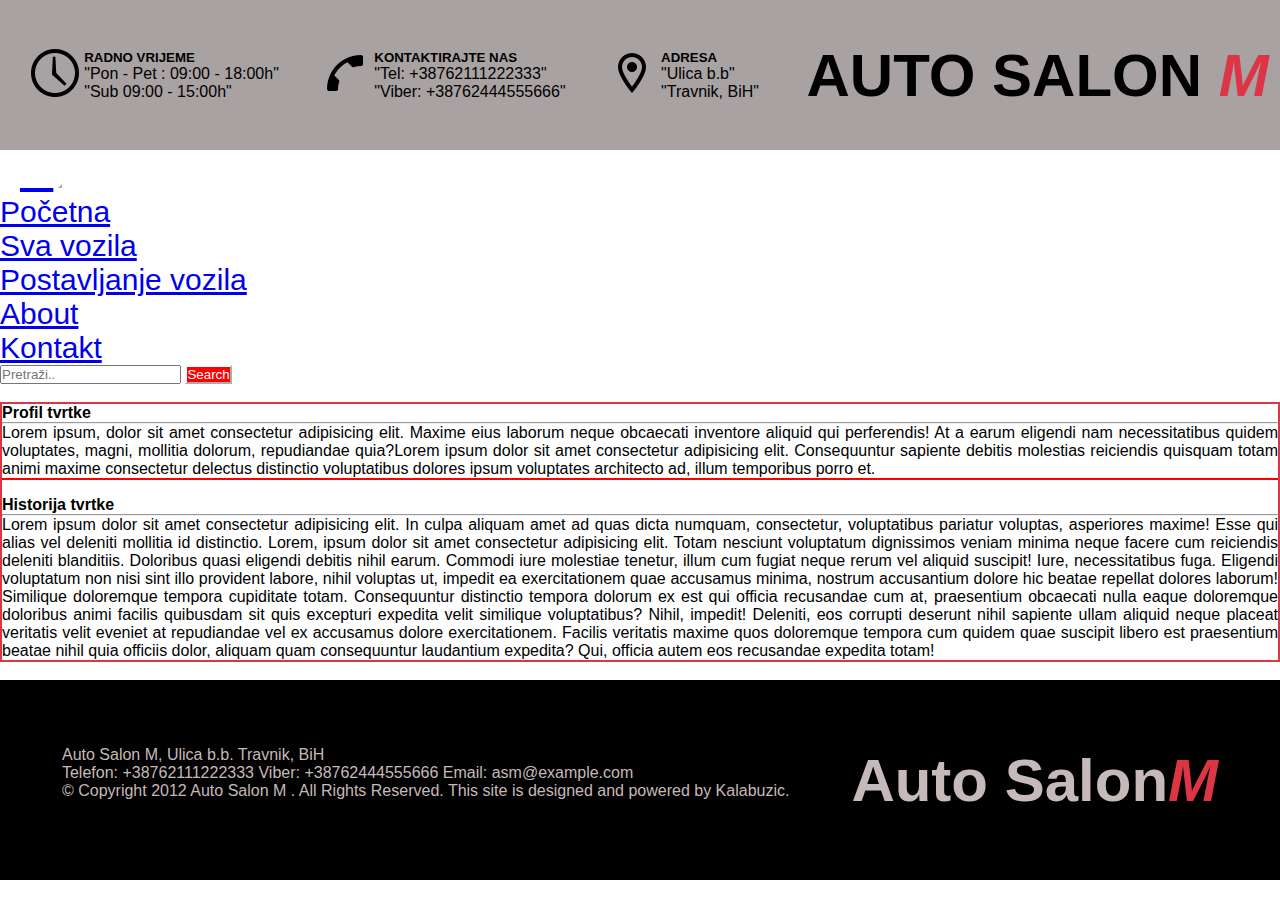
<file: about.html>
<!DOCTYPE html>
<html lang="en">
<head>
    <meta charset="UTF-8">
    <meta http-equiv="X-UA-Compatible" content="IE=edge">
    <meta name="viewport" content="width=device-width, initial-scale=1.0">
    <title>Auto salon M</title>
    <link href="https://cdn.jsdelivr.net/npm/bootstrap@5.0.2/dist/css/bootstrap.min.css" rel="stylesheet" integrity="sha384-EVSTQN3/azprG1Anm3QDgpJLIm9Nao0Yz1ztcQTwFspd3yD65VohhpuuCOmLASjC" crossorigin="anonymous">
    <link rel="stylesheet" href="./css/mainpagestyle.css">
</head>
<body>
    <div class="head">
      <div class="news">
        <div class="img1" style="margin-right: 5px;" >
          <img src="./img/icons8-clock-48.png" alt="time">
        </div>
        <div class="text">
          <h5>RADNO VRIJEME</h5>
          "Pon - Pet : 09:00 - 18:00h" <br>
          "Sub 09:00 - 15:00h"
        </div>
      </div>
      <div class="news">
        <div class="img1" style="margin-right: 5px;" >
          <img src="./img/icons8-call-48.png" alt="time">
        </div>
        <div class="text">
          <h5>KONTAKTIRAJTE NAS</h5>
          "Tel: +38762111222333" <br>
          "Viber: +38762444555666"
        </div>
      </div>
      <div class="news">
        <div class="img2" style="margin-right: 5px;" >
          <img src="./img/icons8-location-48.png" alt="time">
        </div>
        <div class="text">
          <h5>ADRESA</h5>
          "Ulica b.b" <br>
          "Travnik, BiH"
        </div>
      </div>
      <div class="news2">
        <h3>AUTO SALON <i>M</i></h3>
      </div>
    </div>
    <div class="header">
      <nav class="navbar navbar-expand-lg header-nav navbar-light bg-danger">
        <div class="container-fluid">
          <a class="navbar-brand" href="#"><i id="i">M</i></a>
          <button class="navbar-toggler" type="button" data-bs-toggle="collapse" data-bs-target="#navbarupportedContent" aria-controls="navbarScroll" aria-expanded="false" aria-label="Toggle navigation"></button>
          <div class="collapse navbar-collapse justify-content-between" id="navbarupportedContent">
            <ul class="navbar-nav ml-auto mb-2 mb-lg-0">
              <li class="nav-item">
                <a class="nav-link" aria-current="page" href='mainpage.html'>Početna</a>
              </li>
              <li class="nav-item">
                <a class="nav-link" href="allcars.html">Sva vozila</a>
              </li>
              <li class="nav-item">
                <a class="nav-link" href="addingcars.html">Postavljanje vozila</a>
              </li>
              <li class="nav-item">
                <a class="nav-link" href="#">About</a>
              </li>
              <li class="nav-item me-5">
                <a class="nav-link" href="contacts.html">Kontakt</a>
              </li>
            </ul>
            <form class="d-flex">
              <input class="form-control me-2 " type="search" placeholder="Pretraži.." aria-label="Search">
              <input class="btn btn-outline-success" type="submit" disabled="true" value="Search" onclick="showCars()">
            </form>
          </div>
        </div>
      </nav> <br>
    </div>
    <div class="pharagraphs">
      <div class="Profil">
        <h4><b>Profil tvrtke</b><hr></h4>
        <p>Lorem ipsum, dolor sit amet consectetur adipisicing elit. Maxime eius laborum neque obcaecati inventore aliquid qui perferendis! At a earum eligendi nam necessitatibus quidem voluptates, magni, mollitia dolorum, repudiandae quia?Lorem ipsum dolor sit amet consectetur adipisicing elit. Consequuntur sapiente debitis molestias reiciendis quisquam totam animi maxime consectetur delectus distinctio voluptatibus dolores ipsum voluptates architecto ad, illum temporibus porro et.</p>
      </div>
      <div id="lines" style="height: 2px; width: 100%; background-color:red;"></div>
      <br>
      <div class="History">
        <h4><b>Historija tvrtke</b><hr></h4>
        <p>Lorem ipsum dolor sit amet consectetur adipisicing elit. In culpa aliquam amet ad quas dicta numquam, consectetur, voluptatibus pariatur voluptas, asperiores maxime! Esse qui alias vel deleniti mollitia id distinctio. Lorem, ipsum dolor sit amet consectetur adipisicing elit. Totam nesciunt voluptatum dignissimos veniam minima neque facere cum reiciendis deleniti blanditiis. Doloribus quasi eligendi debitis nihil earum. Commodi iure molestiae tenetur, illum cum fugiat neque rerum vel aliquid suscipit! Iure, necessitatibus fuga. Eligendi voluptatum non nisi sint illo provident labore, nihil voluptas ut, impedit ea exercitationem quae accusamus minima, nostrum accusantium dolore hic beatae repellat dolores laborum! Similique doloremque tempora cupiditate totam. Consequuntur distinctio tempora dolorum ex est qui officia recusandae cum at, praesentium obcaecati nulla eaque doloremque doloribus animi facilis quibusdam sit quis excepturi expedita velit similique voluptatibus? Nihil, impedit! Deleniti, eos corrupti deserunt nihil sapiente ullam aliquid neque placeat veritatis velit eveniet at repudiandae vel ex accusamus dolore exercitationem. Facilis veritatis maxime quos doloremque tempora cum quidem quae suscipit libero est praesentium beatae nihil quia officiis dolor, aliquam quam consequuntur laudantium expedita? Qui, officia autem eos recusandae expedita totam!</p>
      </div>
    </div>
    <br>
    <div class="foter">
      <div id="pharagraph">
        <p>Auto Salon M, Ulica b.b. Travnik, BiH <br>
          Telefon: +38762111222333
          Viber: +38762444555666 
          Email: asm@example.com <br>
          © Copyright 2012 Auto Salon M . All Rights Reserved. This site is designed and powered by Kalabuzic.
        </p>
      </div>
      <div id="logo">
        <h3>Auto Salon<i>M</i></h3>
      </div>
    </div>
    <script src="./js/main.js"></script>
    <script src="https://cdn.jsdelivr.net/npm/@popperjs/core@2.9.2/dist/umd/popper.min.js" integrity="sha384-IQsoLXl5PILFhosVNubq5LC7Qb9DXgDA9i+tQ8Zj3iwWAwPtgFTxbJ8NT4GN1R8p" crossorigin="anonymous"></script>
    <script src="https://cdn.jsdelivr.net/npm/bootstrap@5.0.2/dist/js/bootstrap.min.js" integrity="sha384-cVKIPhGWiC2Al4u+LWgxfKTRIcfu0JTxR+EQDz/bgldoEyl4H0zUF0QKbrJ0EcQF" crossorigin="anonymous"></script>  
</body>
</html>
</file>
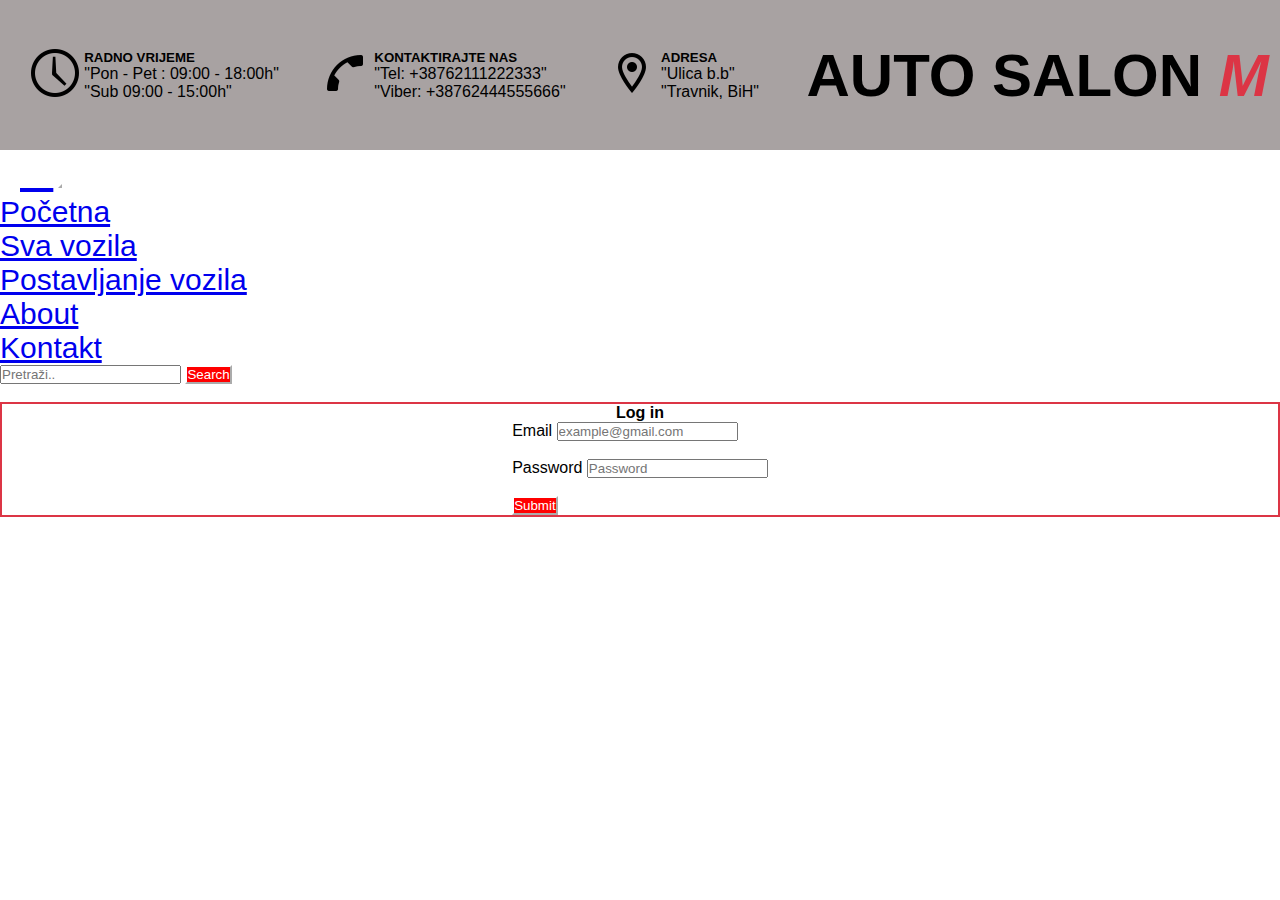
<file: addingcars.html>
<!DOCTYPE html>
<html lang="en">
<head>
    <meta charset="UTF-8">
    <meta http-equiv="X-UA-Compatible" content="IE=edge">
    <meta name="viewport" content="width=device-width, initial-scale=1.0">
    <title>Auto salon M</title>
    <link href="https://cdn.jsdelivr.net/npm/bootstrap@5.0.2/dist/css/bootstrap.min.css" rel="stylesheet" integrity="sha384-EVSTQN3/azprG1Anm3QDgpJLIm9Nao0Yz1ztcQTwFspd3yD65VohhpuuCOmLASjC" crossorigin="anonymous">
    <link rel="stylesheet" href="./css/mainpagestyle.css">
</head>
<body>
    <div class="head">
      <div class="news">
        <div class="img1" style="margin-right: 5px;" >
          <img src="./img/icons8-clock-48.png" alt="time">
        </div>
        <div class="text">
          <h5>RADNO VRIJEME</h5>
              "Pon - Pet : 09:00 - 18:00h" <br>
              "Sub 09:00 - 15:00h"
        </div>
      </div>
      <div class="news">
        <div class="img1" style="margin-right: 5px;">
            <img src="./img/icons8-call-48.png" alt="time">
        </div>
        <div class="text">
          <h5>KONTAKTIRAJTE NAS</h5>
          "Tel: +38762111222333" <br>
          "Viber: +38762444555666"
        </div>
      </div>
      <div class="news">
        <div class="img2" style="margin-right: 5px;">
          <img src="./img/icons8-location-48.png" alt="time">
        </div>
        <div class="text">
          <h5>ADRESA</h5>
          "Ulica b.b" <br>
          "Travnik, BiH"
        </div>
      </div>
      <div class="news2">
        <h3>AUTO SALON <i>M</i></h3>     
      </div>
    </div>
    <div class="header">
      <nav class="navbar navbar-expand-lg header-nav navbar-light bg-danger">
        <div class="container-fluid">
          <a class="navbar-brand" href="#"><i id="i">M</i></a>
          <button class="navbar-toggler" type="button" data-bs-toggle="collapse" data-bs-target="#navbarupportedContent" aria-controls="navbarScroll" aria-expanded="false" aria-label="Toggle navigation"></button>
            <div class="collapse navbar-collapse justify-content-between" id="navbarupportedContent">
              <ul class="navbar-nav ml-auto mb-2 mb-lg-0">
                <li class="nav-item">
                  <a class="nav-link" aria-current="page" href="mainpage.html">Početna</a>
                </li>
                <li class="nav-item">
                  <a class="nav-link" href="allcars.html">Sva vozila</a>
                </li>
                <li class="nav-item">
                  <a class="nav-link" href="#">Postavljanje vozila</a>
                </li>
                <li class="nav-item">
                  <a class="nav-link" href="about.html" >About</a>
                </li>
                <li class="nav-item me-5">
                  <a class="nav-link" href="contacts.html">Kontakt</a>
                </li>
              </ul>
              <form class="d-flex">
                  <input class="form-control me-2 " type="search" placeholder="Pretraži.." aria-label="Search">
                  <input class="btn btn-outline-success" type="button" onclick="showCars()" value="Search" disabled="true">
              </form>
            </div>
        </div>
      </nav> <br>
    </div>
    <div class="form_validation">
      <h4>Log in</h4>
      <form class="col g-3">
        <div class="col-auto">
          <label for="inputEmail" class="visually-hidden">Email</label>
          <input type="email" class="form-control1" id="inputEmail" placeholder="example@gmail.com">
        </div> <br>
        <div class="col-auto">
          <label for="inputPassword" class="visually-hidden">Password</label>
          <input type="password" class="form-control2" id="inputPassword" placeholder="Password">
        </div> <br>
        <div class="col-auto">
          <input type="button" class="btn" id="buton" value="Submit" onclick="validation()"></button>
        </div>
      </form>
    </div>
    <div class="post-put">
      <input type="button" class="btn btn-primary" id="buton2" value="Postaviti auto" onclick="post()"></button>
      <input type="button" class="btn btn-primary" id="buton3" value="Urediti auto" onclick="puts()"></button>
      <input type="button" class="btn btn-primary" id="buton4" value="Log Out" onclick="logOut()"></button>
    </div>
    <div class="post">
      <h4>Unos podataka</h4> <br>
      <form class="row g-3">
        <div class="col-md-6">
          <label for="inputname" class="form-label">Naziv</label>
          <input type="text" class="form-control" id="inputname" required="true">
        </div>
        <div class="col-md-6">
          <label for="inputmanufacturer" class="form-label">Proizvođač</label>
          <input type="text" class="form-control" id="inputmanufacturer" required="true">
        </div>
        <div class="col-12">
          <label for="inputlink" class="form-label">Link slike</label>
          <input type="text" class="form-control" id="inputlink" required="true">
        </div>
        <div class="col-md-2">
          <label for="inputprice" class="form-label">Cijena</label>
          <input type="text" class="form-control" id="inputprice" required="true">
        </div>
        <div class="col-md-2">
          <label for="inputyear" class="form-label">Godište</label>
          <input type="text" class="form-control" id="inputyear" required="true">
        </div>
        <div class="col-12">
          <input type="button" class="btn btn-primary" value="Save" onclick="post2()">
          <input type="button" class="btn btn-primary" value="Go Back" onclick="back()">
        </div>
      </form>
    </div>
    <div id="put"></div> <br>
    <div class="onlyOne"></div> <br>
    <div class="forTipka">
      <input type="button" class="btn btn-primary" id="choose" data-bs-toggle="modal" data-bs-target="#exampleModal" data-bs-whatever="@getbootstrap" value="Odabir"></input>
      <div class="modal fade" id="exampleModal" tabindex="-1" aria-labelledby="exampleModalLabel" aria-hidden="true">
        <div class="modal-dialog">
          <div class="modal-content">
            <div class="modal-header">
              <h5 class="modal-title" id="exampleModalLabel">Unesite broj auta koje želite izmjeniti</h5>
              <button type="button" class="btn-close" data-bs-dismiss="modal" aria-label="Close"></button>
            </div>
            <div class="modal-body">
              <form>
                <div class="mb-3">
                  <label for="message-text" class="col-form-label">Broj</label>
                  <textarea class="form-control" id="message-text" placeholder="Primjer: 1"></textarea>
                </div>
              </form>
            </div>
            <div class="modal-footer">
              <button type="button" class="btn btn-primary" onclick="saveIt()">Save</button>
              <button type="button" class="btn btn-secondary" data-bs-dismiss="modal">Close</button>
            </div>
          </div>
        </div>
      </div>
      <input type="button" class="btn btn-primary" value="Go Back" onclick="back2()">
      <input type="button" id="edits" class="btn btn-primary" value="Edit" onclick="edit()">
    </div> <br>
    <div class="edit">
      <form class="row g-3">
        <div class="col-md-6">
          <label for="inputname2" class="form-label">Naziv</label>
          <input type="text" class="form-control" id="inputname2" required="false">
        </div>
        <div class="col-md-6">
          <label for="inputmanufacturer2" class="form-label">Proizvođač</label>
          <input type="text" class="form-control" id="inputmanufacturer2" required="false">
        </div>
        <div class="col-12">
          <label for="inputlink2" class="form-label">Link slike</label>
          <input type="text" class="form-control" id="inputlink2" required="false">
        </div>
        <div class="col-md-2">
          <label for="inputprice2" class="form-label">Cijena</label>
          <input type="text" class="form-control" id="inputprice2" required="false">
        </div>
        <div class="col-md-2">
            <label for="inputyear2" class="form-label">Godište</label>
            <input type="text" class="form-control" id="inputyear2" required="false">
        </div>
        <div class="col-12">
          <input type="button" class="btn btn-primary" value="Save" onclick="edit2()">
          <input type="button" class="btn btn-primary" value="Cancel" onclick="cancel()">
        </div>
      </form>
    </div> <br>
    <script src="./js/main.js"></script>
    <script src="https://cdn.jsdelivr.net/npm/@popperjs/core@2.9.2/dist/umd/popper.min.js" integrity="sha384-IQsoLXl5PILFhosVNubq5LC7Qb9DXgDA9i+tQ8Zj3iwWAwPtgFTxbJ8NT4GN1R8p" crossorigin="anonymous"></script>
    <script src="https://cdn.jsdelivr.net/npm/bootstrap@5.0.2/dist/js/bootstrap.min.js" integrity="sha384-cVKIPhGWiC2Al4u+LWgxfKTRIcfu0JTxR+EQDz/bgldoEyl4H0zUF0QKbrJ0EcQF" crossorigin="anonymous"></script>
</body>
</html>
</file>
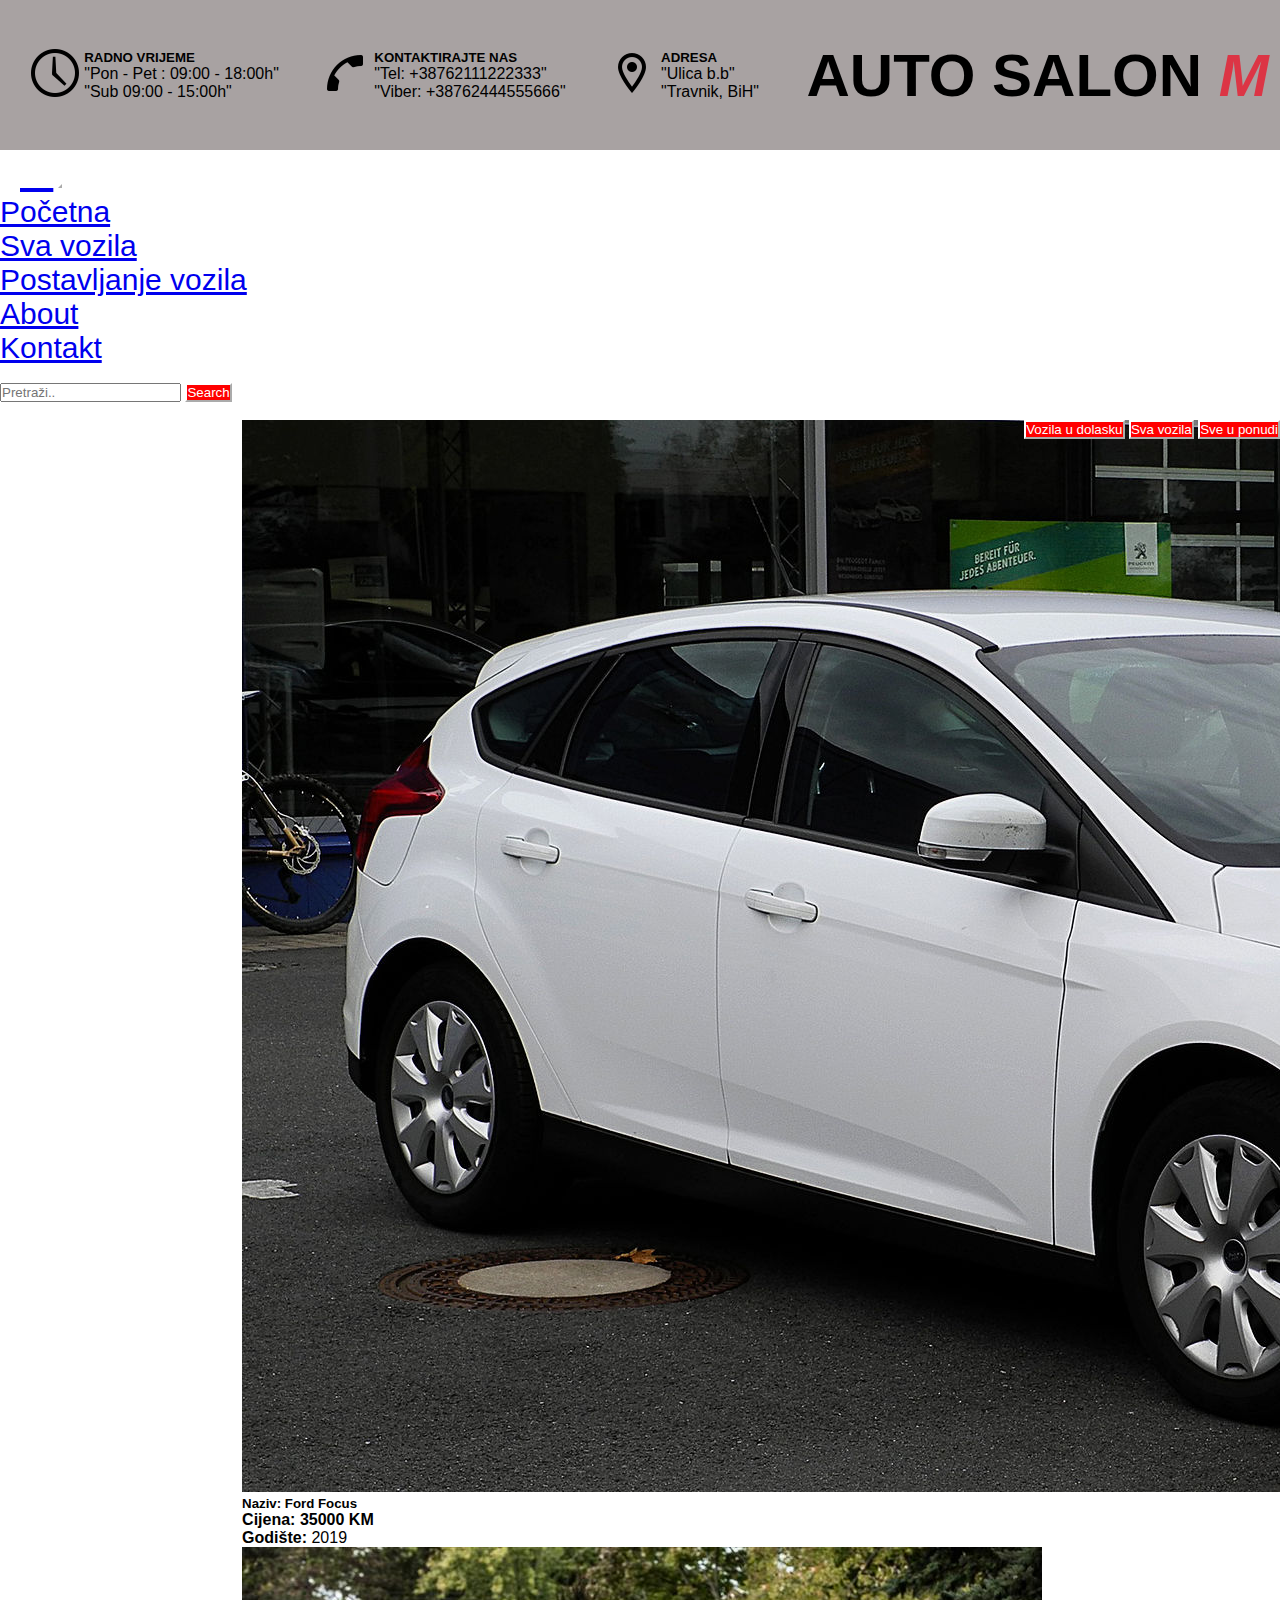
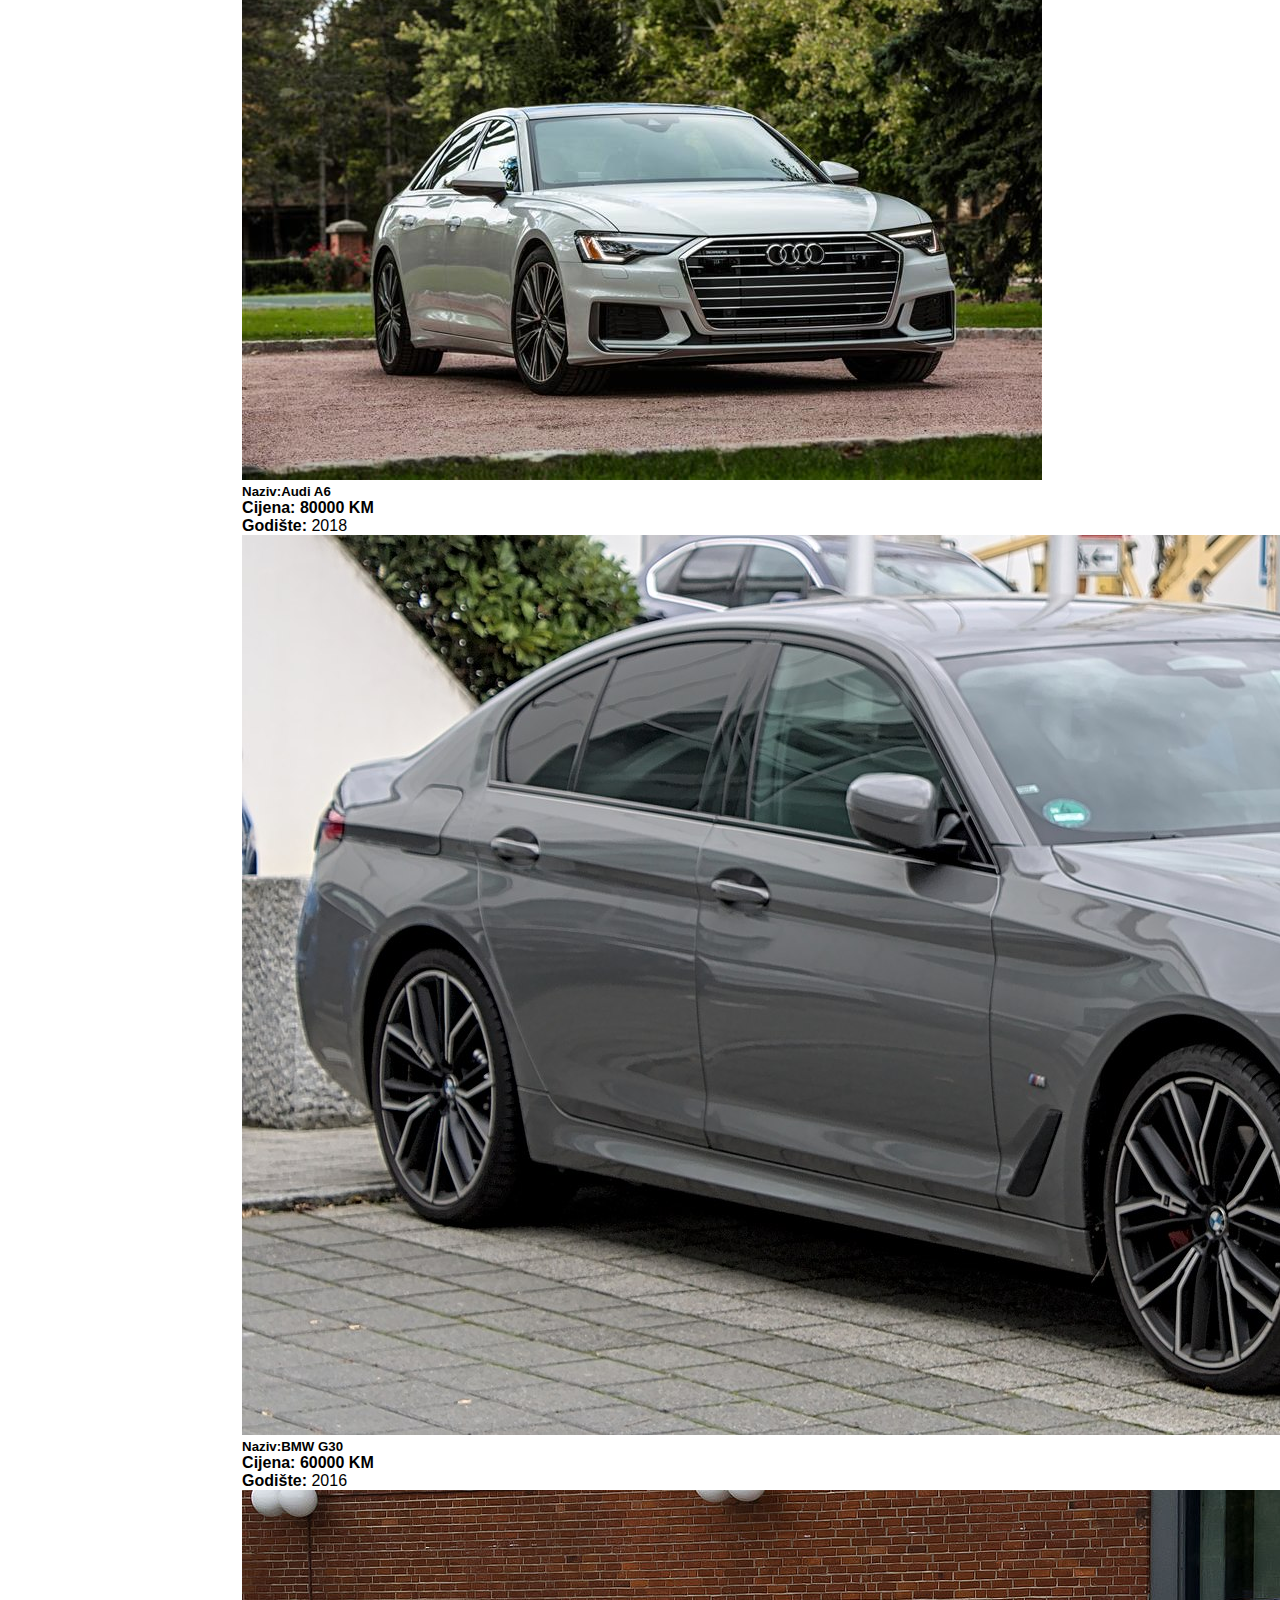
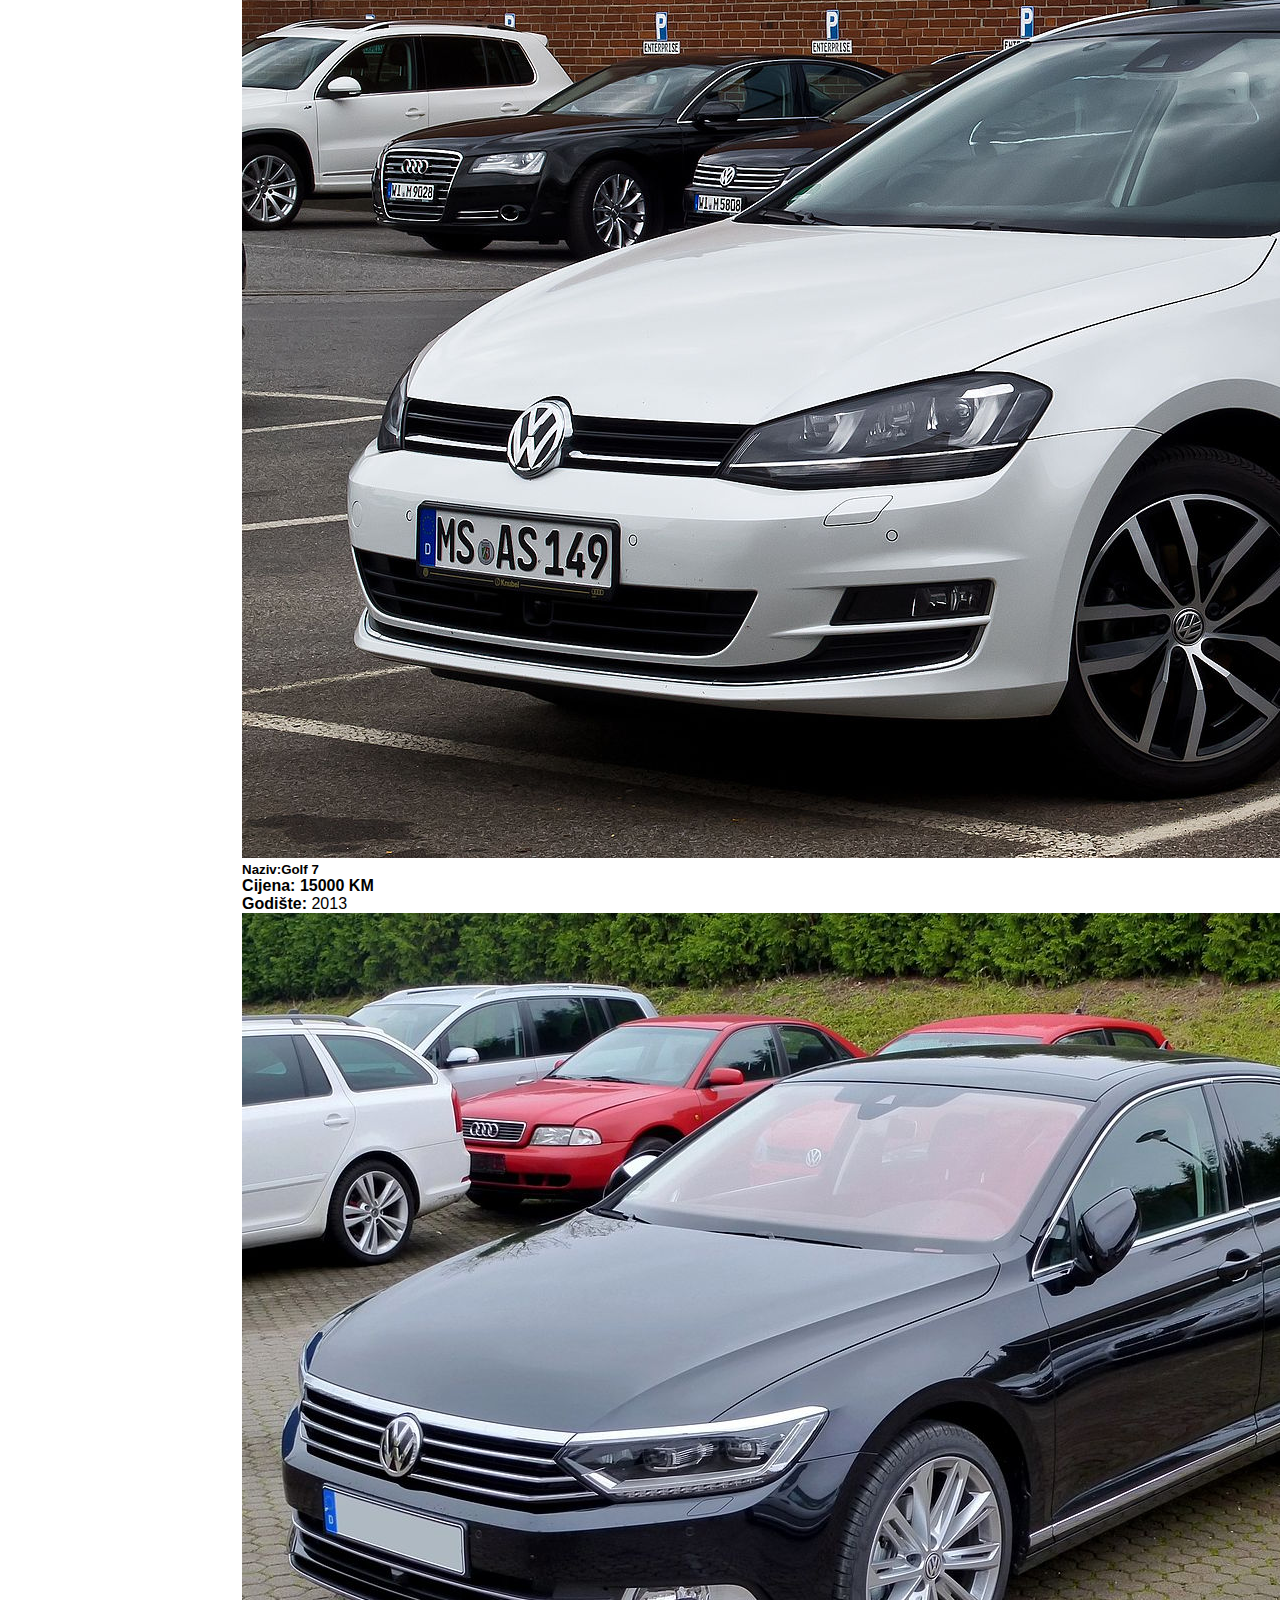
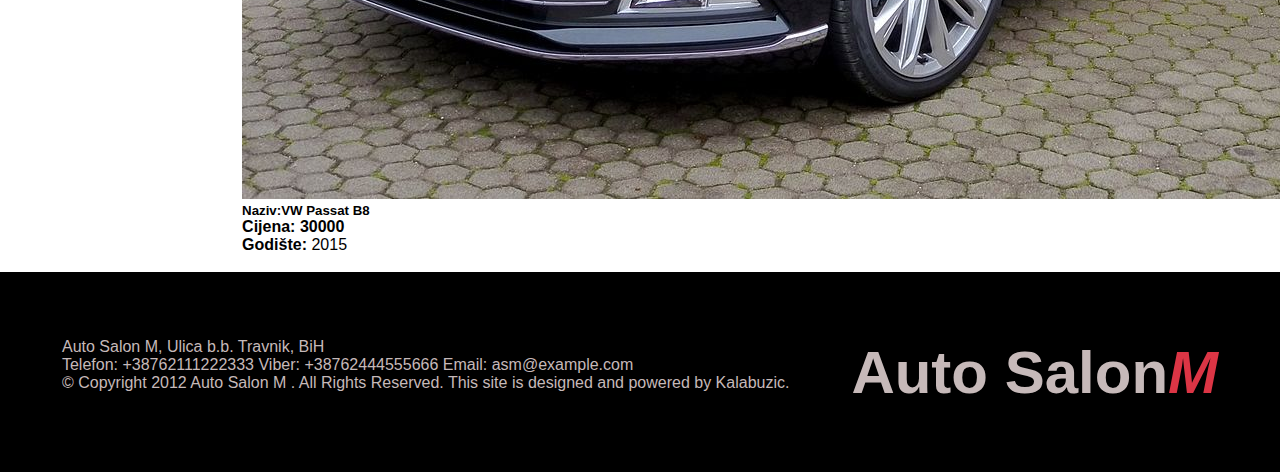
<file: allcars.html>
<!DOCTYPE html>
<html lang="en">
<head>
    <meta charset="UTF-8">
    <meta http-equiv="X-UA-Compatible" content="IE=edge">
    <meta name="viewport" content="width=device-width, initial-scale=1.0">
    <title>Auto Salon M</title>
    <link href="https://cdn.jsdelivr.net/npm/bootstrap@5.0.2/dist/css/bootstrap.min.css" rel="stylesheet" integrity="sha384-EVSTQN3/azprG1Anm3QDgpJLIm9Nao0Yz1ztcQTwFspd3yD65VohhpuuCOmLASjC" crossorigin="anonymous">
    <link rel="stylesheet" href="./css/mainpagestyle.css">
</head>
<body>
    <div class="head">
      <div class="news">
        <div class="img1" style="margin-right: 5px;" >
          <img src="./img/icons8-clock-48.png" alt="time">
        </div>
        <div class="text">
          <h5>RADNO VRIJEME</h5>
              "Pon - Pet : 09:00 - 18:00h" <br>
              "Sub 09:00 - 15:00h"
        </div>
      </div>
      <div class="news">
        <div class="img1" style="margin-right: 5px;" >
          <img src="./img/icons8-call-48.png" alt="time">
        </div>
        <div class="text">
            <h5>KONTAKTIRAJTE NAS</h5>
                "Tel: +38762111222333" <br>
                "Viber: +38762444555666"
        </div>
      </div>
      <div class="news">
        <div class="img2" style="margin-right: 5px;" >
          <img src="./img/icons8-location-48.png" alt="time">
        </div>
        <div class="text">
            <h5>ADRESA</h5>
                "Ulica b.b" <br>
                "Travnik, BiH"
        </div>
      </div>
      <div class="news2">
        <h3>AUTO SALON <i>M</i></h3>       
      </div>
    </div>
    <div class="header">
      <nav class="navbar navbar-expand-lg header-nav navbar-light bg-danger">
        <div class="container-fluid">
          <a class="navbar-brand" href="#"><i id="i">M</i></a>
          <button class="navbar-toggler" type="button" data-bs-toggle="collapse" data-bs-target="#navbarupportedContent" aria-controls="navbarScroll" aria-expanded="false" aria-label="Toggle navigation"></button>
          <div class="collapse navbar-collapse justify-content-between" id="navbarupportedContent">
            <ul class="navbar-nav ml-auto mb-2 mb-lg-0">
              <li class="nav-item">
                <a class="nav-link" aria-current="page" href="mainpage.html">Početna</a>
              </li>
              <li class="nav-item">
                <a class="nav-link" href="#">Sva vozila</a>
              </li>
              <li class="nav-item">
                <a class="nav-link" href="addingcars.html">Postavljanje vozila</a>
              </li>
              <li class="nav-item">
                <a class="nav-link" href="about.html" >About</a>
              </li>
              <li class="nav-item me-5">
                <a class="nav-link" href="contacts.html">Kontakt</a>
              </li>
            </ul>
          </div>
        </div>
      </nav> <br>
      <form class="d-flex">
        <input class="form-control me-2 " type="search" id="unos" placeholder="Pretraži.." aria-label="Search">
        <input class="btn btn-outline-success" type="button" onclick="showCars2()" value="Search">
      </form> <br>
    </div>
    <div class="allc">
      <div class="container2 px-4">
        <div class="row gx-5">
          <div class="col">
            <div class="p-3 border bg-light" id="pretraga2"><h4 style="font-weight:bold;">Rezultati pretrage</h4></div>
          </div>
        </div>
      </div>
      <div class="new_cars2">
        <div class="card mb-3" style="max-width: 540px;">
          <div class="row g-0">
            <div class="col-md-4">
              <img src="./img/Ford_Focus_Trend_(III)_–_Frontansicht,_17._September_2011,_Ratingen.jpg" class="img-fluid rounded-start" alt="...">
            </div>
            <div class="col-md-8">
              <div class="card-body">
                <h5 class="card-title"><b>Naziv:</b> Ford Focus</h5>
                <p class="card-text"> <b>Cijena: 35000 KM</b> <br> <b>Godište: </b>2019</p>
              </div>
            </div>
          </div>
        </div>
        <div class="card mb-3" style="max-width: 540px;">
          <div class="row g-0">
            <div class="col-md-4">
              <img src="./img/2018_Audi_A6_Sport_40_TDi_S-A_2.0.jpg"class="img-fluid rounded-start" alt="...">
            </div>
            <div class="col-md-8">
              <div class="card-body">
                <h5 class="card-title"><b>Naziv:</b>Audi A6 <br></h5>
                <p class="card-text"> <b>Cijena: 80000 KM</b> <br> <b>Godište: </b>2018</p>
              </div>
            </div>
          </div>
        </div>
        <div class="card mb-3" style="max-width: 540px;">
          <div class="row g-0">
            <div class="col-md-4">
              <img src="./img/BMW_G30_FL_IMG_5351.jpg"class="img-fluid rounded-start" alt="...">
            </div>
            <div class="col-md-8">
              <div class="card-body">
                <h5 class="card-title"><b>Naziv:</b>BMW G30 <br></h5>
                <p class="card-text"> <b>Cijena: 60000 KM</b> <br> <b>Godište: </b>2016</p>
              </div>
            </div>
          </div>
        </div>
        <div class="card mb-3" style="max-width: 540px;">
          <div class="row g-0">
            <div class="col-md-4">
              <img src="./img/VW_Golf_2.0_TDI_BlueMotion_Technology_Highline_(VII)_–_Frontansicht,_28._Juli_2013,_Münster.jpg" class="img-fluid rounded-start" alt="...">
            </div>
            <div class="col-md-8">
              <div class="card-body">
                <h5 class="card-title"><b>Naziv:</b>Golf 7 <br> </h5>
                <p class="card-text"> <b>Cijena: 15000 KM</b> <br> <b>Godište: </b>2013</p>
              </div>
            </div>
          </div>
        </div>
        <div class="card mb-3" style="max-width: 540px;">
          <div class="row g-0">
            <div class="col-md-4">
              <img src="./img/VW_Passat_B8_Limousine_2.0_TDI_Highline.JPG" class="img-fluid rounded-start" alt="...">
            </div>
            <div class="col-md-8">
              <div class="card-body">
                <h5 class="card-title"><b>Naziv:</b>VW Passat B8 <br> </h5>
                <p class="card-text"> <b>Cijena: 30000</b> <br> <b>Godište: </b>2015</p>
              </div>
            </div>
          </div>
        </div>
      </div>
        <div id="forApi"></div>
        <div class="resultsOfSearch" style="display: none;"></div>
        <a class="btn btn-primary" id="buttons3" style="display:none;" onclick="DeleteSearch2()">Izbriši rezultate pretrage</a>
        <div class="forbadge">
          <div class="d-grid gap-2">
            <button class="btn btn-primary btn-lg" type="button" onclick="new_cars_soon()">Vozila u dolasku</button>
            <button class="btn btn-primary btn-lg" type="button" onclick="forApi()">Sva vozila</button>
            <button class="btn btn-primary btn-lg" type="button" onclick="carsAll()">Sve u ponudi</button>
          </div> <br>
        </div>
    </div> <br>
    <div class="foter">
      <div id="pharagraph">
        <p>Auto Salon M, Ulica b.b. Travnik, BiH <br>
          Telefon: +38762111222333
          Viber: +38762444555666 
          Email: asm@example.com <br>
          © Copyright 2012 Auto Salon M . All Rights Reserved. This site is designed and powered by Kalabuzic.
        </p>
      </div>
      <div id="logo">
        <h3>Auto Salon<i>M</i></h3>
      </div>
    </div>
    <script src="./js/main.js"></script>
    <script src="https://cdn.jsdelivr.net/npm/@popperjs/core@2.9.2/dist/umd/popper.min.js" integrity="sha384-IQsoLXl5PILFhosVNubq5LC7Qb9DXgDA9i+tQ8Zj3iwWAwPtgFTxbJ8NT4GN1R8p" crossorigin="anonymous"></script>
    <script src="https://cdn.jsdelivr.net/npm/bootstrap@5.0.2/dist/js/bootstrap.min.js" integrity="sha384-cVKIPhGWiC2Al4u+LWgxfKTRIcfu0JTxR+EQDz/bgldoEyl4H0zUF0QKbrJ0EcQF" crossorigin="anonymous"></script>
</body>
</html>
</file>
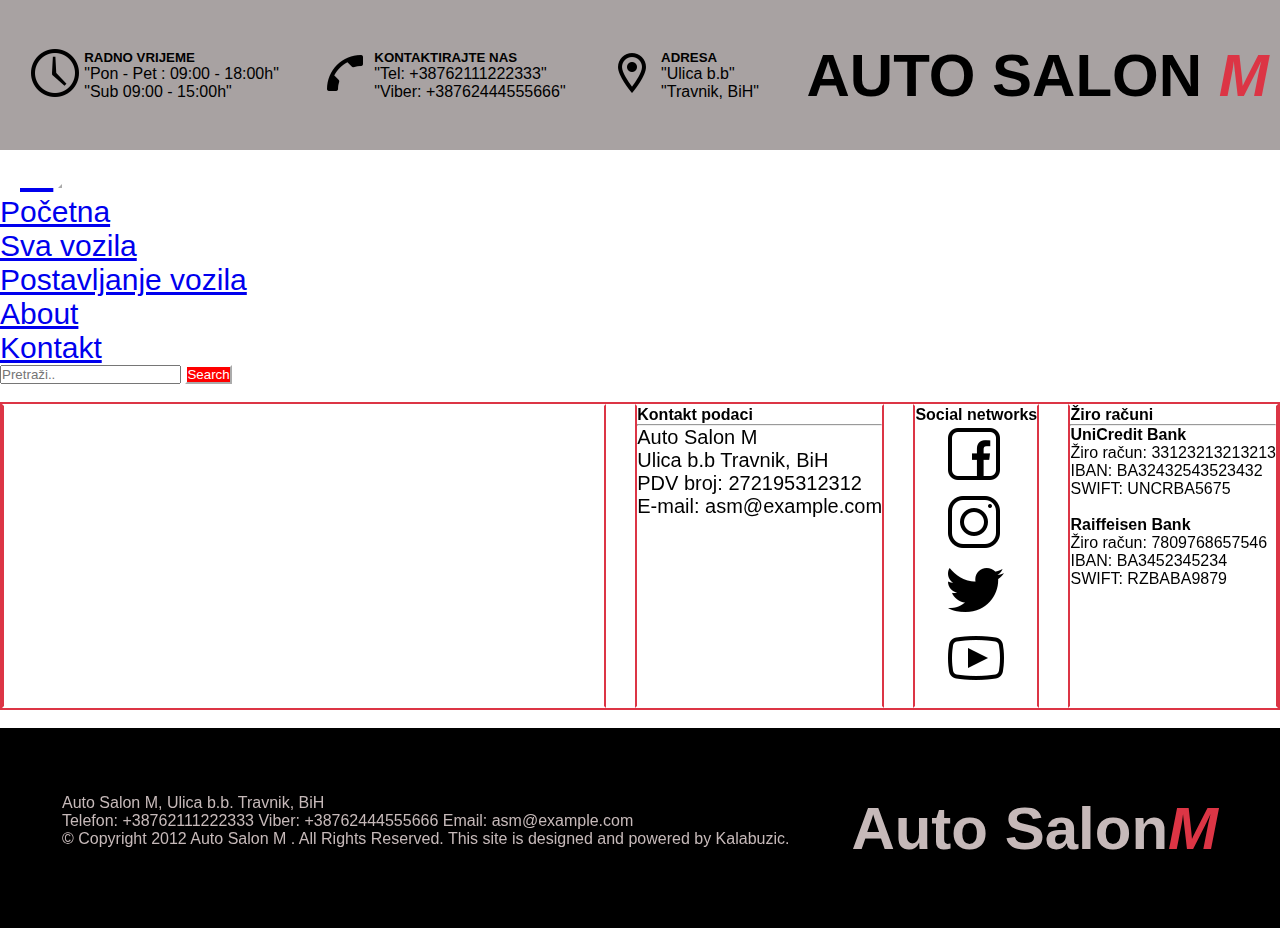
<file: contacts.html>
<!DOCTYPE html>
<html lang="en">
<head>
    <meta charset="UTF-8">
    <meta http-equiv="X-UA-Compatible" content="IE=edge">
    <meta name="viewport" content="width=device-width, initial-scale=1.0">
    <title>Auto salon M</title>
    <link href="https://cdn.jsdelivr.net/npm/bootstrap@5.0.2/dist/css/bootstrap.min.css" rel="stylesheet" integrity="sha384-EVSTQN3/azprG1Anm3QDgpJLIm9Nao0Yz1ztcQTwFspd3yD65VohhpuuCOmLASjC" crossorigin="anonymous">
    <link rel="stylesheet" href="./css/mainpagestyle.css">
</head>
<body>
    <div class="head">
      <div class="news">
        <div class="img1" style="margin-right: 5px;" >
          <img src="./img/icons8-clock-48.png" alt="time">
        </div>
        <div class="text">
          <h5>RADNO VRIJEME</h5>
          "Pon - Pet : 09:00 - 18:00h" <br>
          "Sub 09:00 - 15:00h"
        </div>
      </div>
      <div class="news">
        <div class="img1" style="margin-right: 5px;" >
          <img src="./img/icons8-call-48.png" alt="time">
        </div>
        <div class="text">
          <h5>KONTAKTIRAJTE NAS</h5>
          "Tel: +38762111222333" <br>
          "Viber: +38762444555666"
        </div>
      </div>
      <div class="news">
        <div class="img2" style="margin-right: 5px;" >
          <img src="./img/icons8-location-48.png" alt="time">
        </div>
        <div class="text">
          <h5>ADRESA</h5>
          "Ulica b.b" <br>
          "Travnik, BiH"
        </div>
      </div>
      <div class="news2">
        <h3>AUTO SALON <i>M</i></h3>
      </div>
    </div>
    <div class="header">
      <nav class="navbar navbar-expand-lg header-nav navbar-light bg-danger">
        <div class="container-fluid">
          <a class="navbar-brand" href="#"><i id="i">M</i></a>
          <button class="navbar-toggler" type="button" data-bs-toggle="collapse" data-bs-target="#navbarupportedContent" aria-controls="navbarScroll" aria-expanded="false" aria-label="Toggle navigation"></button>
          <div class="collapse navbar-collapse justify-content-between" id="navbarupportedContent">
            <ul class="navbar-nav ml-auto mb-2 mb-lg-0">
              <li class="nav-item">
                <a class="nav-link" aria-current="page" href='mainpage.html'>Početna</a>
              </li>
              <li class="nav-item">
                <a class="nav-link" href="allcars.html">Sva vozila</a>
              </li>
              <li class="nav-item">
                <a class="nav-link" href="addingcars.html">Postavljanje vozila</a>
              </li>
              <li class="nav-item">
                <a class="nav-link" href="about.html">About</a>
              </li>
              <li class="nav-item me-5">
                <a class="nav-link" href="#">Kontakt</a>
              </li>
            </ul>
            <form class="d-flex">
                <input class="form-control me-2 " type="search" placeholder="Pretraži.." aria-label="Search">
                <button class="btn btn-outline-success" type="submit" disabled="true" onclick="showCars()">Search</button>
            </form>
          </div>
        </div>
      </nav> <br>
    </div>
    <div class="contacts">
      <div class="map-responsive">
        <iframe src="https://www.google.com/maps/embed?pb=!1m18!1m12!1m3!1d22872.760703533284!2d17.627664063884033!3d44.225700662756495!2m3!1f0!2f0!3f0!3m2!1i1024!2i768!4f13.1!3m3!1m2!1s0x475effdc256dfe7b%3A0xa2554f47dfb08d92!2sTravnik!5e0!3m2!1sen!2sba!4v1652578425560!5m2!1sen!2sba" width="600" height="300" style="border:0" frameborder="0" loading="lazy"></iframe>
      </div>
      <div class="c_data">
        <h4><b>Kontakt podaci</b></h4>
      <hr>
        <p style="font-size:20px;">
        Auto Salon M <br>
        Ulica b.b Travnik, BiH <br>
        PDV broj: 272195312312 <br>
        E-mail: asm@example.com 
        </p>
      </div>
      <div class="social_network">
        <h4><b>Social networks</b></h4>
        <a href="https://www.facebook.com"><img src="./img/icons8-facebook-64.png" alt="fb"></a> 
        <a href="https://www.instagram.com"><img src="./img/icons8-instagram-64.png" alt="insta"></a> 
        <a href="https://www.twitter.com"><img src="./img/icons8-twitter-64.png" alt="tvit"></a>
        <a href="https://www.youtube.com"><img src="./img/icons8-youtube-logo-64.png" alt="yt"></a>
      </div> 
      <div class="bank">
        <h4><b>Žiro računi</b></h4>
        <hr>
        <p><b>UniCredit Bank</b> <br>
          Žiro račun: 33123213213213 <br>
          IBAN: BA32432543523432 <br>
          SWIFT: UNCRBA5675 <br>
          <br>
          <b>Raiffeisen Bank </b> <br>
          Žiro račun: 7809768657546 <br>
          IBAN: BA3452345234 <br>
          SWIFT: RZBABA9879</p>
      </div>
    </div>
    <br>
    <div class="foter">
      <div id="pharagraph">
        <p>Auto Salon M, Ulica b.b. Travnik, BiH <br>
          Telefon: +38762111222333
          Viber: +38762444555666 
          Email: asm@example.com <br>
          © Copyright 2012 Auto Salon M . All Rights Reserved. This site is designed and powered by Kalabuzic.
        </p>
      </div>
      <div id="logo">
        <h3>Auto Salon<i>M</i></h3>
      </div>
    </div>
    <script src="./js/main.js"></script>
    <script src="https://cdn.jsdelivr.net/npm/@popperjs/core@2.9.2/dist/umd/popper.min.js" integrity="sha384-IQsoLXl5PILFhosVNubq5LC7Qb9DXgDA9i+tQ8Zj3iwWAwPtgFTxbJ8NT4GN1R8p" crossorigin="anonymous"></script>
    <script src="https://cdn.jsdelivr.net/npm/bootstrap@5.0.2/dist/js/bootstrap.min.js" integrity="sha384-cVKIPhGWiC2Al4u+LWgxfKTRIcfu0JTxR+EQDz/bgldoEyl4H0zUF0QKbrJ0EcQF" crossorigin="anonymous"></script>  
</body>
</html>
</file>
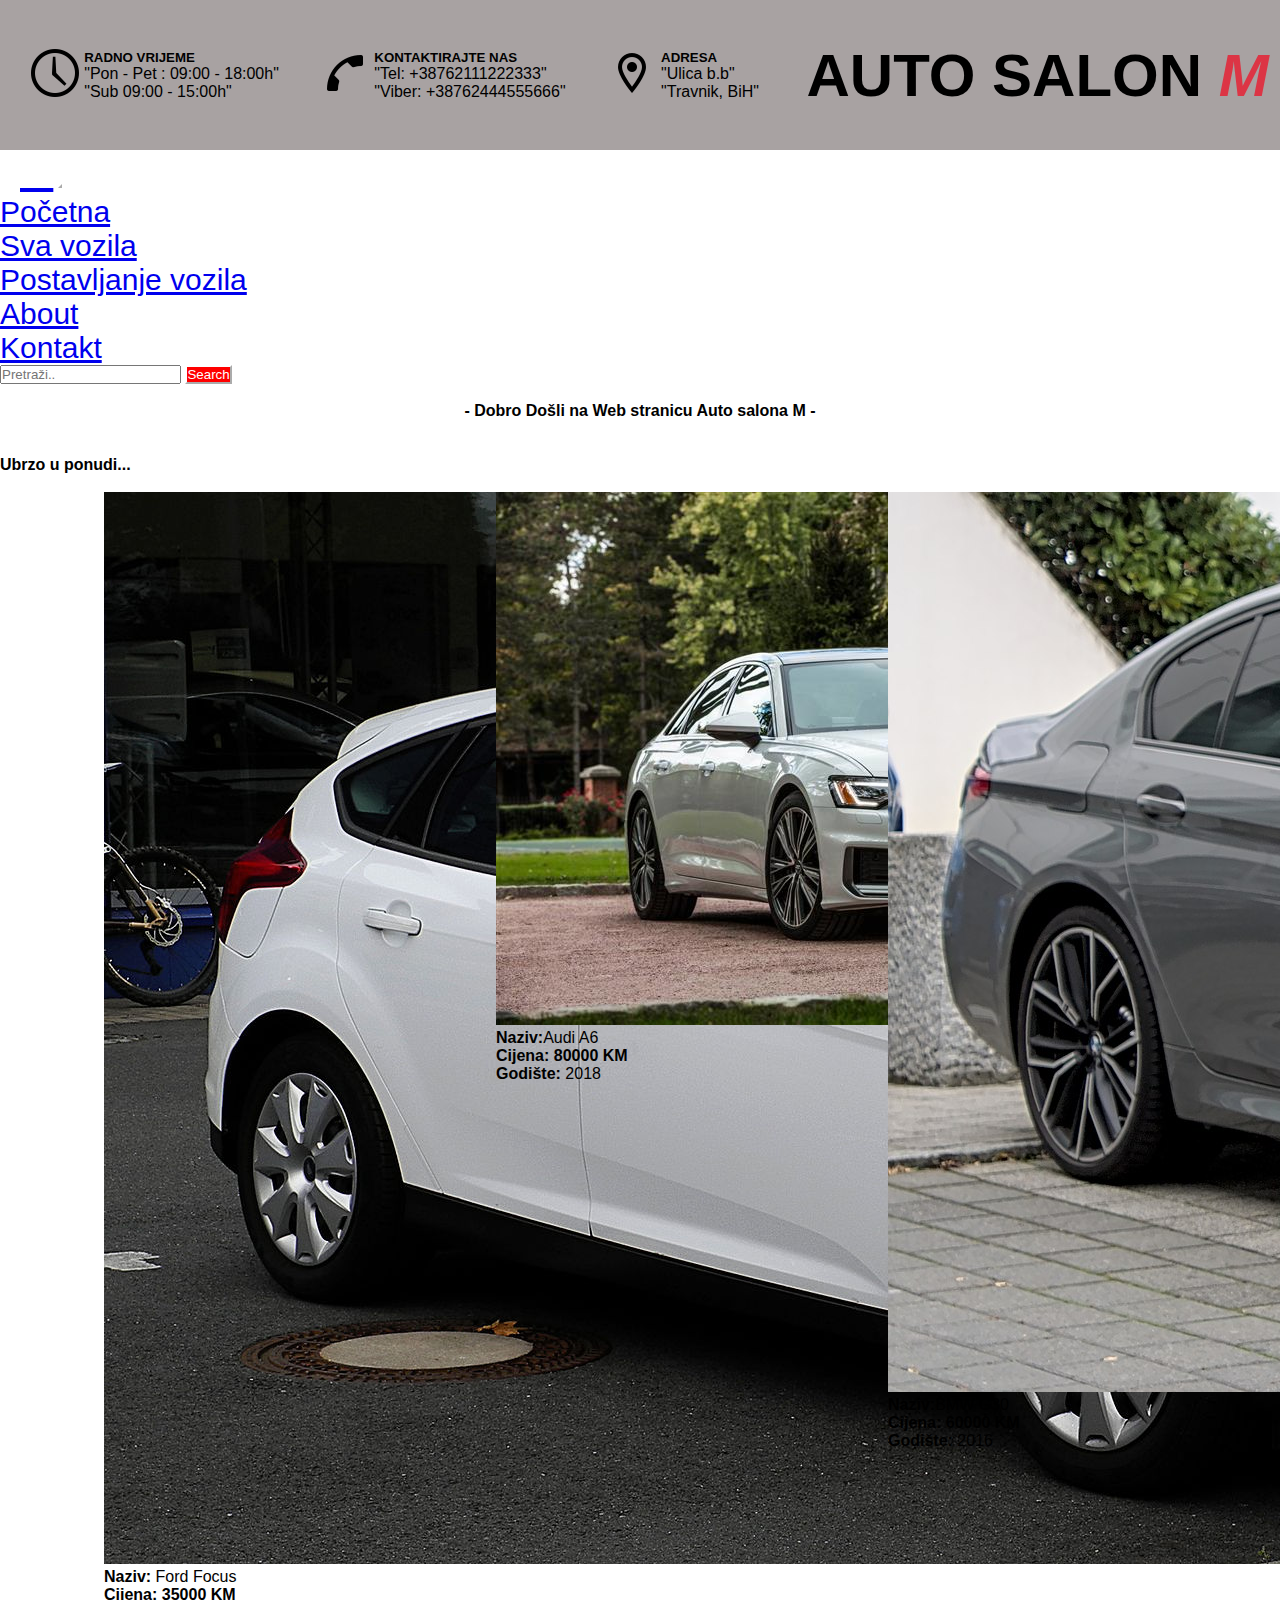
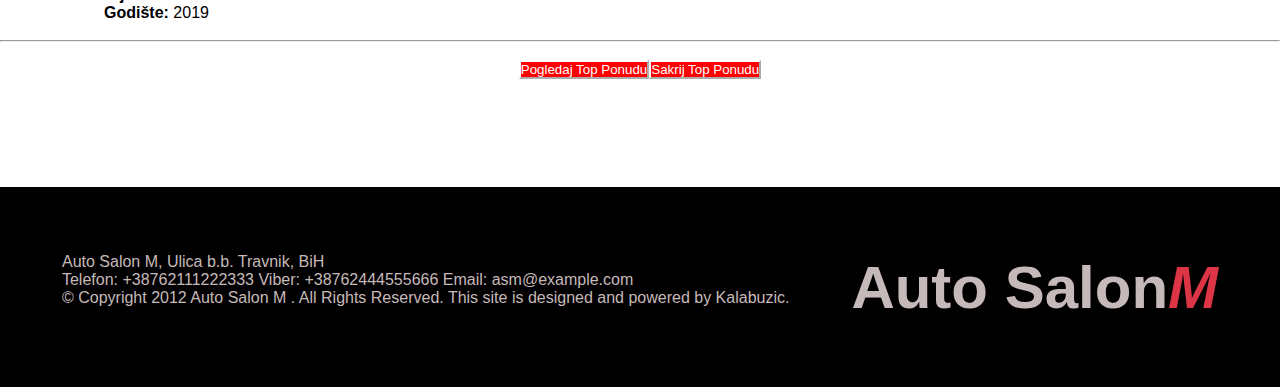
<file: mainpage.html>
<!DOCTYPE html>
<html lang="en">
<head>
    <meta charset="UTF-8">
    <meta http-equiv="X-UA-Compatible" content="IE=edge">
    <meta name="viewport" content="width=device-width, initial-scale=1.0">
    <title>Auto salon M</title>
    <link href="https://cdn.jsdelivr.net/npm/bootstrap@5.0.2/dist/css/bootstrap.min.css" rel="stylesheet" integrity="sha384-EVSTQN3/azprG1Anm3QDgpJLIm9Nao0Yz1ztcQTwFspd3yD65VohhpuuCOmLASjC" crossorigin="anonymous">
    <link rel="stylesheet" href="./css/mainpagestyle.css">
</head>
<body>
    <div class="head">
      <div class="news">
        <div class="img1" style="margin-right: 5px;">
          <img src="./img/icons8-clock-48.png" alt="time">
        </div>
        <div class="text">
          <h5>RADNO VRIJEME</h5>
          "Pon - Pet : 09:00 - 18:00h" <br>
          "Sub 09:00 - 15:00h"
        </div>
      </div>
      <div class="news">
        <div class="img1" style="margin-right: 5px;">
            <img src="./img/icons8-call-48.png" alt="time">
        </div>
        <div class="text">
          <h5>KONTAKTIRAJTE NAS</h5>
          "Tel: +38762111222333" <br>
          "Viber: +38762444555666"
        </div>
      </div>
      <div class="news">
        <div class="img2" style="margin-right: 5px;">
          <img src="./img/icons8-location-48.png" alt="time">
        </div>
        <div class="text">
          <h5>ADRESA</h5>
          "Ulica b.b" <br>
          "Travnik, BiH"
        </div>
      </div>
      <div class="news2">
        <h3>AUTO SALON <i>M</i></h3>     
      </div>
    </div>
    <div class="header">
      <nav class="navbar navbar-expand-lg header-nav navbar-light bg-danger">
        <div class="container-fluid">
          <a class="navbar-brand" href="#"><i id="i">M</i></a>
          <button class="navbar-toggler" type="button" data-bs-toggle="collapse" data-bs-target="#navbarupportedContent" aria-controls="navbarScroll" aria-expanded="false" aria-label="Toggle navigation"></button>
            <div class="collapse navbar-collapse justify-content-between" id="navbarupportedContent">
              <ul class="navbar-nav ml-auto mb-2 mb-lg-0">
                <li class="nav-item">
                  <a class="nav-link" aria-current="page" href="#">Početna</a>
                </li>
                <li class="nav-item">
                  <a class="nav-link" href="allcars.html">Sva vozila</a>
                </li>
                <li class="nav-item">
                  <a class="nav-link" href="addingcars.html">Postavljanje vozila</a>
                </li>
                <li class="nav-item">
                  <a class="nav-link" href="about.html" >About</a>
                </li>
                <li class="nav-item me-5">
                  <a class="nav-link" href="contacts.html">Kontakt</a>
                </li>
              </ul>
              <form class="d-flex">
                  <input class="form-control me-2 " type="search" placeholder="Pretraži.." aria-label="Search">
                  <input class="btn btn-outline-success" type="button" onclick="showCars()" value="Search">
              </form>
            </div>
        </div>
      </nav> <br>
    </div>
    <div class="alert alert-dark" role="alert">
      <h4>- Dobro Došli na Web stranicu Auto salona M - </h4> 
    </div>
    <div class="container px-4">
      <div class="row gx-5">
        <div class="col">
         <div class="p-3 border bg-light" id="pretraga"><h4 style="font-weight:bold;">Rezultati pretrage</h4></div>
        </div>
      </div>
    </div> <br>
    <div class="RezultatiPretrage" style="display: flex;"></div>
    <a class="btn btn-primary" id="buttons2" onclick="DeleteSearch()">Izbriši rezultate pretrage</a> <br>
    <div class="container px-4">
      <div class="row gx-5">
        <div class="col">
         <div class="p-3 border bg-light"><h4 style="font-weight:bold;">Ubrzo u ponudi...</h4></div>
        </div>
      </div>
    </div> <br>
    <div class="new_cars">
      <div class="card" style="width: 18rem;">
        <img src="./img/Ford_Focus_Trend_(III)_–_Frontansicht,_17._September_2011,_Ratingen.jpg" class="card-img-top" alt="...">
        <div class="card-body">
          <p class="card-text"><b>Naziv:</b> Ford Focus <br> <b>Cijena: 35000 KM</b> <br> <b>Godište: </b>2019</p>   
        </div>
      </div>
      <div class="card" style="width: 18rem;">
        <img src="./img/2018_Audi_A6_Sport_40_TDi_S-A_2.0.jpg" class="card-img-top" alt="...">
        <div class="card-body">
          <p class="card-text"><b>Naziv:</b>Audi A6 <br> <b>Cijena: 80000 KM</b> <br> <b>Godište: </b>2018</p>   
        </div>
      </div>
      <div class="card" style="width: 18rem;">
        <img src="./img/BMW_G30_FL_IMG_5351.jpg" class="card-img-top" alt="...">
        <div class="card-body">
          <p class="card-text"><b>Naziv:</b>BMW G30 <br> <b>Cijena: 60000 KM</b> <br> <b>Godište: </b>2016</p>   
        </div>
      </div>
    </div>
    <br>
    <hr>
    <br>
    <div class="top">
      <input type="button" class="btn " onclick="showTopPonuda()" value="Pogledaj Top Ponudu">
      <input type="button" class="btn " onclick="closeTopPonuda()" value="Sakrij Top Ponudu">
    </div>
    <br>
    <br>
    <div class="container px-4" id="ponudaTop">
      <div class="row gx-5">
        <div class="col">
          <div class="p-3 border bg-light"><h4 style="font-weight:bold;">Top ponuda</h4>
          </div>
        </div>
      </div>
    </div>
    <br>
    <div id="ZaApi"></div>
    <br>
    <br>
    <br>
    <div class="foter">
      <div id="pharagraph">
        <p>Auto Salon M, Ulica b.b. Travnik, BiH <br>
            Telefon: +38762111222333
            Viber: +38762444555666 
            Email: asm@example.com <br>
            © Copyright 2012 Auto Salon M . All Rights Reserved. This site is designed and powered by Kalabuzic.
        </p>
      </div>
      <div id="logo">
        <h3>Auto Salon<i>M</i></h3>
      </div>
    </div>
    <script src="./js/main.js"></script>
    <script src="https://cdn.jsdelivr.net/npm/@popperjs/core@2.9.2/dist/umd/popper.min.js" integrity="sha384-IQsoLXl5PILFhosVNubq5LC7Qb9DXgDA9i+tQ8Zj3iwWAwPtgFTxbJ8NT4GN1R8p" crossorigin="anonymous"></script>
    <script src="https://cdn.jsdelivr.net/npm/bootstrap@5.0.2/dist/js/bootstrap.min.js" integrity="sha384-cVKIPhGWiC2Al4u+LWgxfKTRIcfu0JTxR+EQDz/bgldoEyl4H0zUF0QKbrJ0EcQF" crossorigin="anonymous"></script>
</body>
</html>
</file>
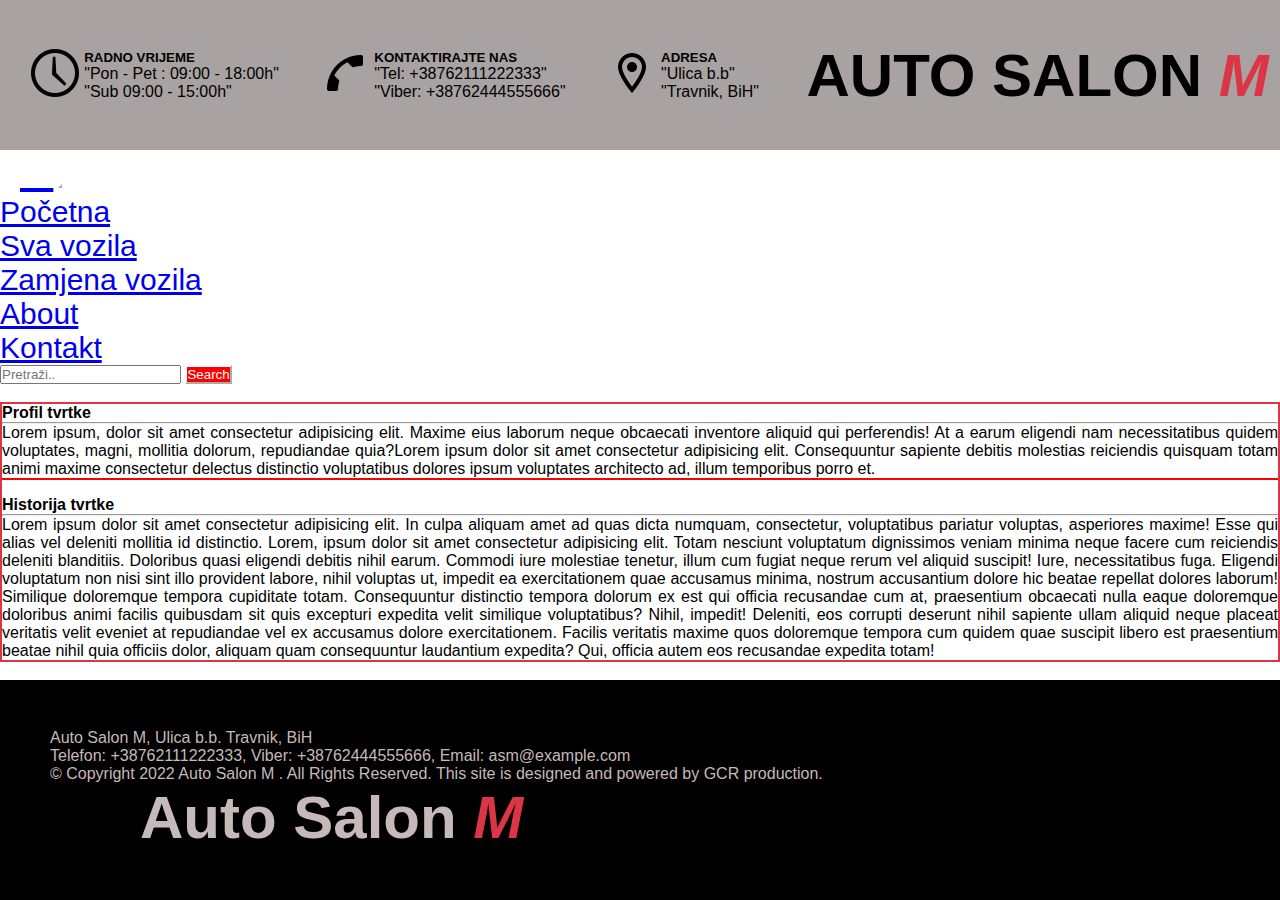
<file: html/about.html>
<!DOCTYPE html>
<html lang="en">
<head>
    <meta charset="UTF-8">
    <meta http-equiv="X-UA-Compatible" content="IE=edge">
    <meta name="viewport" content="width=device-width, initial-scale=1.0">
    <title>Auto salon M</title>
    <link href="https://cdn.jsdelivr.net/npm/bootstrap@5.0.2/dist/css/bootstrap.min.css" rel="stylesheet" integrity="sha384-EVSTQN3/azprG1Anm3QDgpJLIm9Nao0Yz1ztcQTwFspd3yD65VohhpuuCOmLASjC" crossorigin="anonymous">
    <link rel="stylesheet" href="/css/mainpage_style.css">
</head>
<body>

    <div class="head">
        <div class="news">
            <div class="img1" style="margin-right: 5px;" >
                <img src="/img/icons8-clock-48.png" alt="time">
            </div>
            <div class="text">
                <h5>RADNO VRIJEME</h5>
                "Pon - Pet : 09:00 - 18:00h" <br>
                "Sub 09:00 - 15:00h"
            </div>
        </div>
        <div class="news">
            <div class="img1" style="margin-right: 5px;" >
                <img src="/img/icons8-call-48.png" alt="time">
            </div>
            <div class="text">
                <h5>KONTAKTIRAJTE NAS</h5>
                "Tel: +38762111222333" <br>
                "Viber: +38762444555666"
            </div>
        </div>
        <div class="news">
            <div class="img2" style="margin-right: 5px;" >
                <img src="/img/icons8-location-48.png" alt="time">
            </div>
            <div class="text">
                <h5>ADRESA</h5>
                "Ulica b.b" <br>
                "Travnik, BiH"
            </div>
        </div>
        <div class="news2">
               <h3>AUTO SALON <i>M</i></h3>
               
        </div>
    </div>
    <div class="header">
      <nav class="navbar navbar-expand-lg header-nav navbar-light bg-danger">
          <div class="container-fluid">
            <a class="navbar-brand" href="#"><i id="i">M</i></a>
            <button class="navbar-toggler" type="button" data-bs-toggle="collapse" data-bs-target="#navbarupportedContent" aria-controls="navbarScroll" aria-expanded="false" aria-label="Toggle navigation">
              <span></span>
              <span></span>
              <span></span>
            </button>
            <div class="collapse navbar-collapse justify-content-between" id="navbarupportedContent">
              <ul class="navbar-nav ml-auto mb-2 mb-lg-0">
                <li class="nav-item">
                  <a class="nav-link" aria-current="page" href='/html/mainpage.html'>Početna</a>
                </li>
                <li class="nav-item">
                  <a class="nav-link" href="#">Sva vozila</a>
                </li>
                <li class="nav-item">
                  <a class="nav-link" href="#">Zamjena vozila</a>
                </li>
                <li class="nav-item">
                  <a class="nav-link" href="/html/about.html">About</a>
                </li>
                <li class="nav-item me-5">
                  <a class="nav-link" href="/html/contacts.html">Kontakt</a>
                </li>
              </ul>
              <form class="d-flex">
                  <input class="form-control me-2 " type="search" placeholder="Pretraži.." aria-label="Search">
                  <button class="btn btn-outline-success" type="submit" disabled="true" onclick="showCars()">Search</button>
                </form>
            </div>
          </div>
        </nav>
        <br>
  </div>
  <div class="pharagraphs">
      <div class="Profil">
        <h4><b>Profil tvrtke</b><hr></h4>
        <p>Lorem ipsum, dolor sit amet consectetur adipisicing elit. Maxime eius laborum neque obcaecati inventore aliquid qui perferendis! At a earum eligendi nam necessitatibus quidem voluptates, magni, mollitia dolorum, repudiandae quia?Lorem ipsum dolor sit amet consectetur adipisicing elit. Consequuntur sapiente debitis molestias reiciendis quisquam totam animi maxime consectetur delectus distinctio voluptatibus dolores ipsum voluptates architecto ad, illum temporibus porro et.</p>
      </div>
      <div id="lines" style="height: 2px; width: 100%; background-color:red;"></div>
      <br>
      <div class="History">
        <h4><b>Historija tvrtke</b><hr></h4>
        <p>Lorem ipsum dolor sit amet consectetur adipisicing elit. In culpa aliquam amet ad quas dicta numquam, consectetur, voluptatibus pariatur voluptas, asperiores maxime! Esse qui alias vel deleniti mollitia id distinctio. Lorem, ipsum dolor sit amet consectetur adipisicing elit. Totam nesciunt voluptatum dignissimos veniam minima neque facere cum reiciendis deleniti blanditiis. Doloribus quasi eligendi debitis nihil earum. Commodi iure molestiae tenetur, illum cum fugiat neque rerum vel aliquid suscipit! Iure, necessitatibus fuga. Eligendi voluptatum non nisi sint illo provident labore, nihil voluptas ut, impedit ea exercitationem quae accusamus minima, nostrum accusantium dolore hic beatae repellat dolores laborum! Similique doloremque tempora cupiditate totam. Consequuntur distinctio tempora dolorum ex est qui officia recusandae cum at, praesentium obcaecati nulla eaque doloremque doloribus animi facilis quibusdam sit quis excepturi expedita velit similique voluptatibus? Nihil, impedit! Deleniti, eos corrupti deserunt nihil sapiente ullam aliquid neque placeat veritatis velit eveniet at repudiandae vel ex accusamus dolore exercitationem. Facilis veritatis maxime quos doloremque tempora cum quidem quae suscipit libero est praesentium beatae nihil quia officiis dolor, aliquam quam consequuntur laudantium expedita? Qui, officia autem eos recusandae expedita totam!</p>
      </div>
  </div>
  <br>
  <div class="foter">
    <div class="main">
      <p id="pharagraph">Auto Salon M, Ulica b.b. Travnik, BiH <br>
        Telefon: +38762111222333, Viber: +38762444555666, Email: asm@example.com <br>
        © Copyright 2022 Auto Salon M . All Rights Reserved. This site is designed and powered by GCR production.
      </p>
      <h3 id="logo"> Auto Salon <i>M</i></h3>
    </div>
  </div>
    

    <script src="/js/main.js"></script>
    <script src="https://cdn.jsdelivr.net/npm/@popperjs/core@2.9.2/dist/umd/popper.min.js" integrity="sha384-IQsoLXl5PILFhosVNubq5LC7Qb9DXgDA9i+tQ8Zj3iwWAwPtgFTxbJ8NT4GN1R8p" crossorigin="anonymous"></script>
    <script src="https://cdn.jsdelivr.net/npm/bootstrap@5.0.2/dist/js/bootstrap.min.js" integrity="sha384-cVKIPhGWiC2Al4u+LWgxfKTRIcfu0JTxR+EQDz/bgldoEyl4H0zUF0QKbrJ0EcQF" crossorigin="anonymous"></script>  
</body>
</html>
</file>
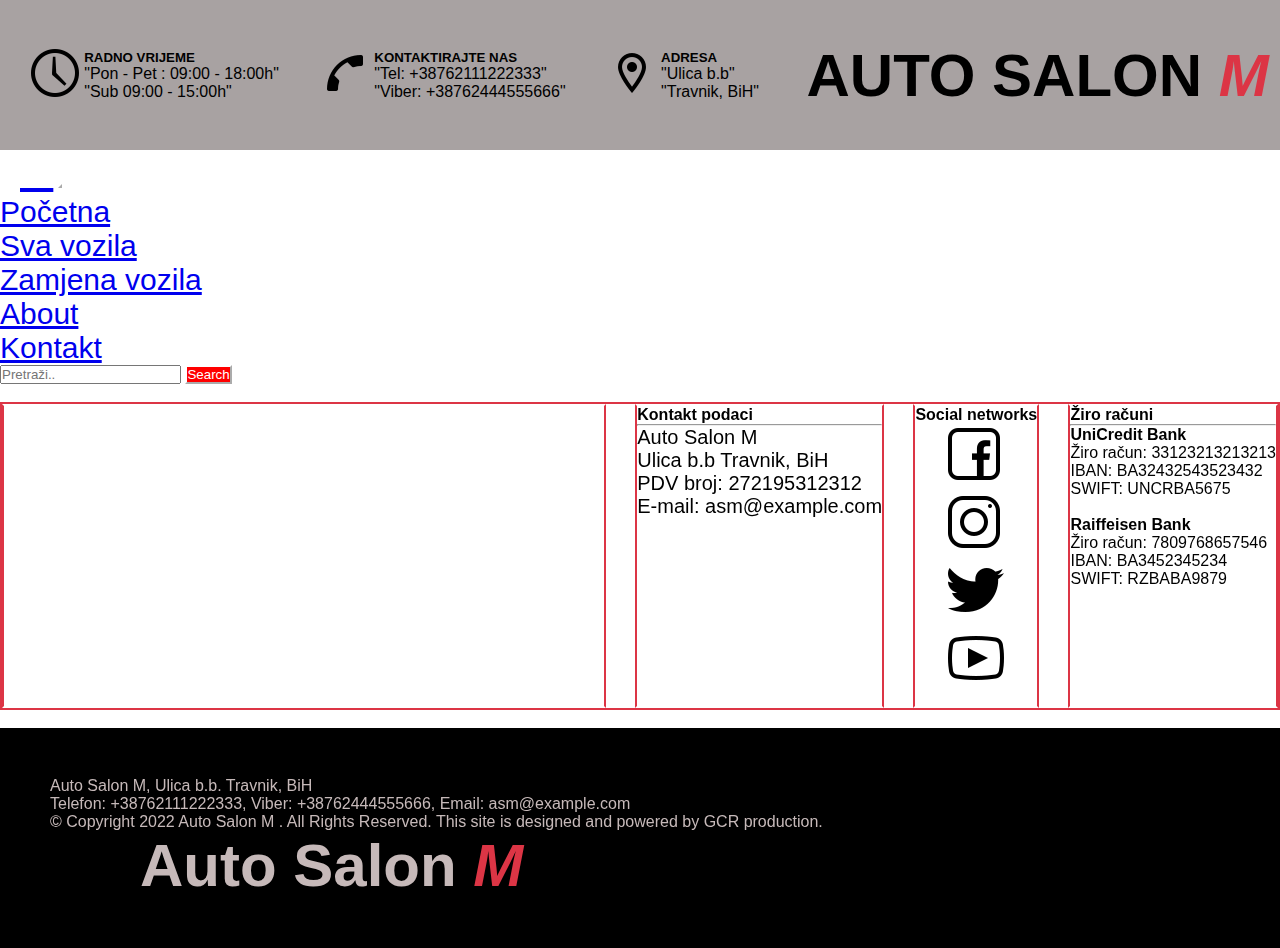
<file: html/contacts.html>
<!DOCTYPE html>
<html lang="en">
<head>
    <meta charset="UTF-8">
    <meta http-equiv="X-UA-Compatible" content="IE=edge">
    <meta name="viewport" content="width=device-width, initial-scale=1.0">
    <title>Auto salon M</title>
    <link href="https://cdn.jsdelivr.net/npm/bootstrap@5.0.2/dist/css/bootstrap.min.css" rel="stylesheet" integrity="sha384-EVSTQN3/azprG1Anm3QDgpJLIm9Nao0Yz1ztcQTwFspd3yD65VohhpuuCOmLASjC" crossorigin="anonymous">
    <link rel="stylesheet" href="/css/mainpage_style.css">
</head>
<body>

    <div class="head">
        <div class="news">
            <div class="img1" style="margin-right: 5px;" >
                <img src="/img/icons8-clock-48.png" alt="time">
            </div>
            <div class="text">
                <h5>RADNO VRIJEME</h5>
                "Pon - Pet : 09:00 - 18:00h" <br>
                "Sub 09:00 - 15:00h"
            </div>
        </div>
        <div class="news">
            <div class="img1" style="margin-right: 5px;" >
                <img src="/img/icons8-call-48.png" alt="time">
            </div>
            <div class="text">
                <h5>KONTAKTIRAJTE NAS</h5>
                "Tel: +38762111222333" <br>
                "Viber: +38762444555666"
            </div>
        </div>
        <div class="news">
            <div class="img2" style="margin-right: 5px;" >
                <img src="/img/icons8-location-48.png" alt="time">
            </div>
            <div class="text">
                <h5>ADRESA</h5>
                "Ulica b.b" <br>
                "Travnik, BiH"
            </div>
        </div>
        <div class="news2">
               <h3>AUTO SALON <i>M</i></h3>
               
        </div>
    </div>
    <div class="header">
      <nav class="navbar navbar-expand-lg header-nav navbar-light bg-danger">
          <div class="container-fluid">
            <a class="navbar-brand" href="#"><i id="i">M</i></a>
            <button class="navbar-toggler" type="button" data-bs-toggle="collapse" data-bs-target="#navbarupportedContent" aria-controls="navbarScroll" aria-expanded="false" aria-label="Toggle navigation">
              <span></span>
              <span></span>
              <span></span>
            </button>
            <div class="collapse navbar-collapse justify-content-between" id="navbarupportedContent">
              <ul class="navbar-nav ml-auto mb-2 mb-lg-0">
                <li class="nav-item">
                  <a class="nav-link" aria-current="page" href='/html/mainpage.html'>Početna</a>
                </li>
                <li class="nav-item">
                  <a class="nav-link" href="#">Sva vozila</a>
                </li>
                <li class="nav-item">
                  <a class="nav-link" href="#">Zamjena vozila</a>
                </li>
                <li class="nav-item">
                  <a class="nav-link" href="/html/about.html">About</a>
                </li>
                <li class="nav-item me-5">
                  <a class="nav-link" href="/html/contacts.html">Kontakt</a>
                </li>
              </ul>
              <form class="d-flex">
                  <input class="form-control me-2 " type="search" placeholder="Pretraži.." aria-label="Search">
                  <button class="btn btn-outline-success" type="submit" disabled="true" onclick="showCars()">Search</button>
                </form>
            </div>
          </div>
        </nav>
        <br>
  </div>
  <div class="contacts">
  <div class="map-responsive">
    <iframe src="https://www.google.com/maps/embed?pb=!1m18!1m12!1m3!1d22872.760703533284!2d17.627664063884033!3d44.225700662756495!2m3!1f0!2f0!3f0!3m2!1i1024!2i768!4f13.1!3m3!1m2!1s0x475effdc256dfe7b%3A0xa2554f47dfb08d92!2sTravnik!5e0!3m2!1sen!2sba!4v1652578425560!5m2!1sen!2sba" width="600" height="300" style="border:0" frameborder="0" loading="lazy"></iframe>
  </div>
  <div class="c_data">
    <h4><b>Kontakt podaci</b></h4>
    <hr>
    <p style="font-size:20px;">
      Auto Salon M <br>
      Ulica b.b Travnik, BiH <br>
      PDV broj: 272195312312 <br>
      E-mail: asm@example.com 
    </p>
  </div>
    <div class="social_network">
        <h4><b>Social networks</b></h4>
        <a href="https://www.facebook.com"><img src="/img/icons8-facebook-64.png" alt="fb"></a> 
        <a href="https://www.instagram.com"><img src="/img/icons8-instagram-64.png" alt="insta"></a> 
        <a href="https://www.twitter.com"><img src="/img/icons8-twitter-64.png" alt="tvit"></a>
        <a href="https://www.youtube.com"><img src="/img/icons8-youtube-logo-64.png" alt="yt"></a>
    </div> 
    <div class="bank">
      <h4><b>Žiro računi</b></h4>
      <hr>
      <p>
        <b>UniCredit Bank</b> <br>
          Žiro račun: 33123213213213 <br>
          IBAN: BA32432543523432 <br>
          SWIFT: UNCRBA5675 <br>
          <br>
        <b>Raiffeisen Bank </b> <br>
        Žiro račun: 7809768657546 <br>
        IBAN: BA3452345234 <br>
        SWIFT: RZBABA9879</p>
    </div>
  </div>
  <br>
  <div class="foter">
    <div class="main">
      <p id="pharagraph">Auto Salon M, Ulica b.b. Travnik, BiH <br>
        Telefon: +38762111222333, Viber: +38762444555666, Email: asm@example.com <br>
        © Copyright 2022 Auto Salon M . All Rights Reserved. This site is designed and powered by GCR production.
      </p>
      <h3 id="logo"> Auto Salon <i>M</i></h3>
    </div>
  </div>
    <script src="/js/main.js"></script>
    <script src="https://cdn.jsdelivr.net/npm/@popperjs/core@2.9.2/dist/umd/popper.min.js" integrity="sha384-IQsoLXl5PILFhosVNubq5LC7Qb9DXgDA9i+tQ8Zj3iwWAwPtgFTxbJ8NT4GN1R8p" crossorigin="anonymous"></script>
    <script src="https://cdn.jsdelivr.net/npm/bootstrap@5.0.2/dist/js/bootstrap.min.js" integrity="sha384-cVKIPhGWiC2Al4u+LWgxfKTRIcfu0JTxR+EQDz/bgldoEyl4H0zUF0QKbrJ0EcQF" crossorigin="anonymous"></script>  
</body>
</html>
</file>
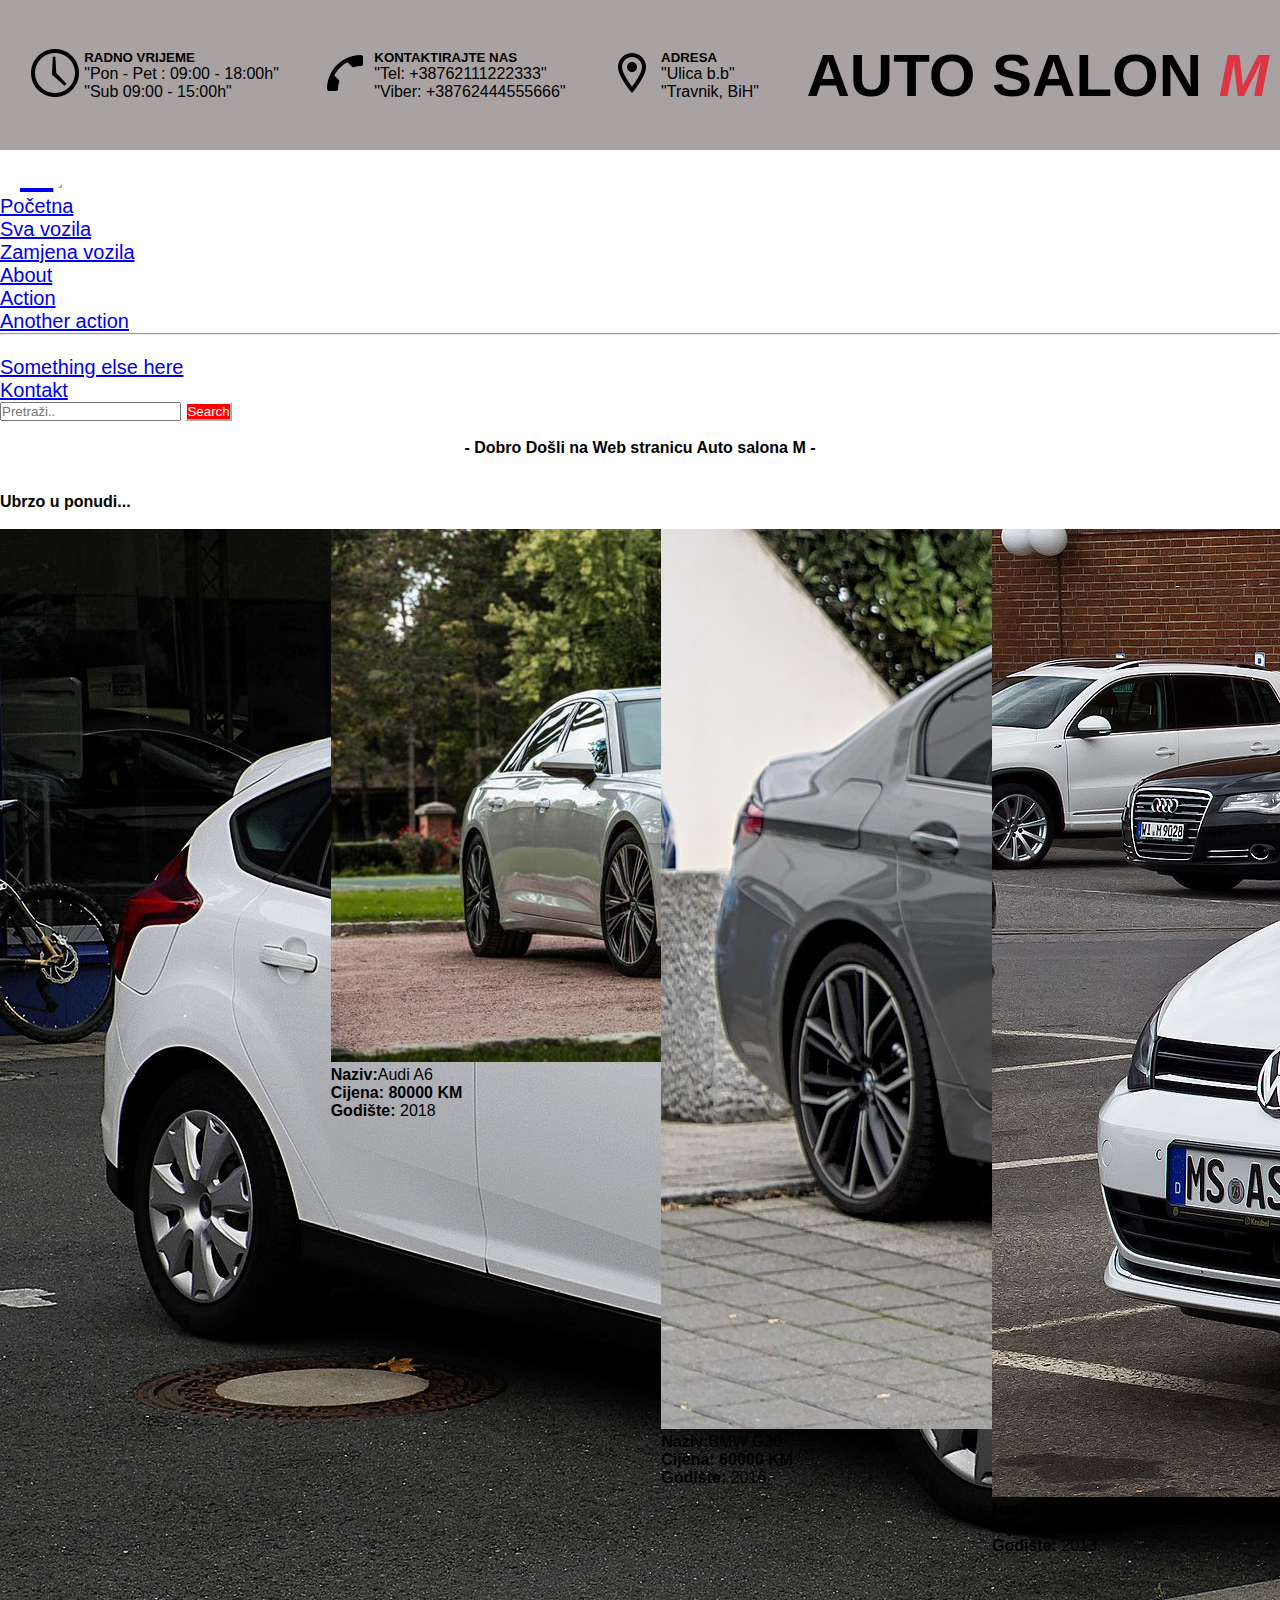
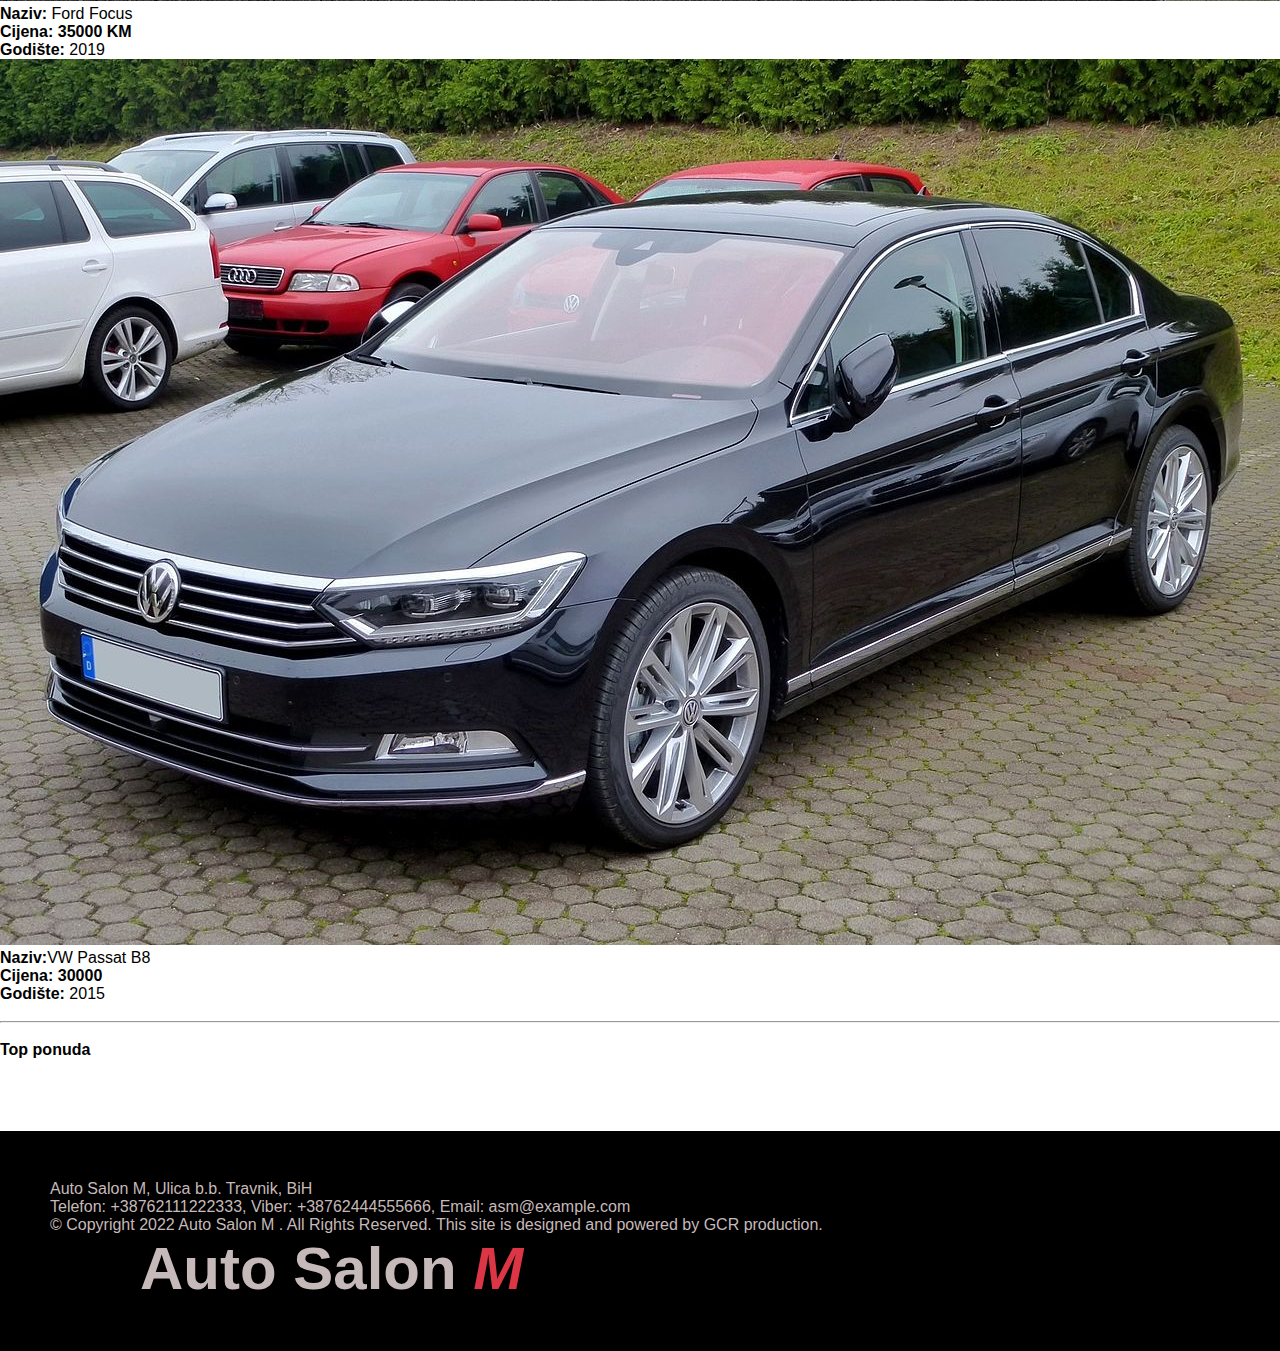
<file: html/index2.html>
<!DOCTYPE html>
<html lang="en">
<head>
    <meta charset="UTF-8">
    <meta http-equiv="X-UA-Compatible" content="IE=edge">
    <meta name="viewport" content="width=device-width, initial-scale=1.0">
    <title>Auto salon M</title>
    <link href="https://cdn.jsdelivr.net/npm/bootstrap@5.0.2/dist/css/bootstrap.min.css" rel="stylesheet" integrity="sha384-EVSTQN3/azprG1Anm3QDgpJLIm9Nao0Yz1ztcQTwFspd3yD65VohhpuuCOmLASjC" crossorigin="anonymous">
    <link rel="stylesheet" href="/css/stilovi2.css">
</head>
<body>

    <div class="head">
        <div class="news">
            <div class="img1" style="margin-right: 5px;" >
                <img src="/img/icons8-clock-48.png" alt="time">
            </div>
            <div class="text">
                <h5>RADNO VRIJEME</h5>
                "Pon - Pet : 09:00 - 18:00h" <br>
                "Sub 09:00 - 15:00h"
            </div>
        </div>
        <div class="news">
            <div class="img1" style="margin-right: 5px;" >
                <img src="/img/icons8-call-48.png" alt="time">
            </div>
            <div class="text">
                <h5>KONTAKTIRAJTE NAS</h5>
                "Tel: +38762111222333" <br>
                "Viber: +38762444555666"
            </div>
        </div>
        <div class="news">
            <div class="img2" style="margin-right: 5px;" >
                <img src="/img/icons8-location-48.png" alt="time">
            </div>
            <div class="text">
                <h5>ADRESA</h5>
                "Ulica b.b" <br>
                "Travnik, BiH"
            </div>
        </div>
        <div class="news2">
               <h3>AUTO SALON <i>M</i></h3>
               
        </div>
    </div>
    <div class="header">
        <nav class="navbar navbar-expand-lg header-nav navbar-light bg-danger">
            <div class="container-fluid">
              <a class="navbar-brand" href="#"><i id="i">M</i></a>
              <button class="navbar-toggler" type="button" data-bs-toggle="collapse" data-bs-target="#navbarupportedContent" aria-controls="navbarScroll" aria-expanded="false" aria-label="Toggle navigation">
                <span></span>
                <span></span>
                <span></span>
              </button>
              <div class="collapse navbar-collapse justify-content-between" id="navbarupportedContent">
                <ul class="navbar-nav ml-auto mb-2 mb-lg-0">
                  <li class="nav-item">
                    <a class="nav-link" aria-current="page" href="#">Početna</a>
                  </li>
                  <li class="nav-item">
                    <a class="nav-link" href="#">Sva vozila</a>
                  </li>
                  <li class="nav-item">
                    <a class="nav-link" href="#">Zamjena vozila</a>
                  </li>
                  <li class="nav-item dropdown">
                    <a class="nav-link dropdown-toggle" href="#" id="navbarScrollingDropdown" role="button" data-bs-toggle="dropdown" aria-expanded="false">
                      About
                    </a>
                    <ul class="dropdown-menu" aria-labelledby="navbarScrollingDropdown">
                      <li><a class="dropdown-item" href="#">Action</a></li>
                      <li><a class="dropdown-item" href="#">Another action</a></li>
                      <li><hr class="dropdown-divider"></li>
                      <li><a class="dropdown-item" href="#">Something else here</a></li>
                    </ul>
                  </li>
                  <li class="nav-item me-5">
                    <a class="nav-link" href="#">Kontakt</a>
                  </li>
                </ul>
                <form class="d-flex">
                    <input class="form-control me-2 " type="search" placeholder="Pretraži.." aria-label="Search">
                    <button class="btn btn-outline-success" type="submit" onclick="showCars()">Search</button>
                  </form>
              </div>
            </div>
          </nav>
          <br>
    </div>
    <div class="alert alert-dark" role="alert">
      <h4>- Dobro Došli na Web stranicu Auto salona M - </h4> 
    </div>
    <div class="container px-4">
      <div class="row gx-5">
        <div class="col">
         <div class="p-3 border bg-light" id="pretraga"><h4 style="font-weight:bold;">Rezultati pretrage</h4></div>
        </div>
      </div>
    </div>
    <br>
    <div class="RezultatiPretrage" style="display: flex;"></div>
    <a class="btn btn-primary" id="buttons2" onclick="DeleteSearch()">Izbriši rezultate pretrage</a>
    <br>
    <div class="container px-4">
      <div class="row gx-5">
        <div class="col">
         <div class="p-3 border bg-light"><h4 style="font-weight:bold;">Ubrzo u ponudi...</h4></div>
        </div>
      </div>
    </div>
    <br>
    <div class="new_cars">
    <div class="card" style="width: 18rem;">
      <img src="/img/Ford_Focus_Trend_(III)_–_Frontansicht,_17._September_2011,_Ratingen.jpg" class="card-img-top" alt="...">
      <div class="card-body">
        <p class="card-text"><b>Naziv:</b> Ford Focus <br> <b>Cijena: 35000 KM</b> <br> <b>Godište: </b>2019</p>   
      </div>
    </div>
    <div class="card" style="width: 18rem;">
      <img src="/img/2018_Audi_A6_Sport_40_TDi_S-A_2.0.jpg" class="card-img-top" alt="...">
      <div class="card-body">
        <p class="card-text"><b>Naziv:</b>Audi A6 <br> <b>Cijena: 80000 KM</b> <br> <b>Godište: </b>2018</p>   
      </div>
    </div>
    <div class="card" style="width: 18rem;">
      <img src="/img/BMW_G30_FL_IMG_5351.jpg" class="card-img-top" alt="...">
      <div class="card-body">
        <p class="card-text"><b>Naziv:</b>BMW G30 <br> <b>Cijena: 60000 KM</b> <br> <b>Godište: </b>2016</p>   
      </div>
    </div>
    <div class="card" style="width: 18rem;">
      <img src="/img/VW_Golf_2.0_TDI_BlueMotion_Technology_Highline_(VII)_–_Frontansicht,_28._Juli_2013,_Münster.jpg" class="card-img-top" alt="...">
      <div class="card-body">
        <p class="card-text"><b>Naziv:</b>Golf 7 <br> <b>Cijena: 15000 KM</b> <br> <b>Godište: </b>2013</p>   
      </div>
    </div>
    <div class="card" style="width: 18rem;">
      <img src="/img/VW_Passat_B8_Limousine_2.0_TDI_Highline.JPG" class="card-img-top" alt="...">
      <div class="card-body">
        <p class="card-text"><b>Naziv:</b>VW Passat B8 <br> <b>Cijena: 30000</b> <br> <b>Godište: </b>2015</p>   
      </div>
    </div>
  </div>
  <br>
  <hr>
  <br>
  <div class="container px-4">
    <div class="row gx-5">
      <div class="col">
       <div class="p-3 border bg-light"><h4 style="font-weight:bold;">Top ponuda</h4></div>
      </div>
    </div>
  </div>
  <br>
    <div class="ZaApi">
      </div>
    </div>
    
    <br>
    <br>
    <br>
    <div class="foter">
      <div class="main">
        <p id="pharagraph">Auto Salon M, Ulica b.b. Travnik, BiH <br>
          Telefon: +38762111222333, Viber: +38762444555666, Email: asm@example.com <br>
          © Copyright 2022 Auto Salon M . All Rights Reserved. This site is designed and powered by GCR production.
        </p>
        <h3 id="logo"> Auto Salon <i>M</i></h3>
      </div>
    </div>
    <script src="/js/main.js"></script>
    <script src="https://cdn.jsdelivr.net/npm/@popperjs/core@2.9.2/dist/umd/popper.min.js" integrity="sha384-IQsoLXl5PILFhosVNubq5LC7Qb9DXgDA9i+tQ8Zj3iwWAwPtgFTxbJ8NT4GN1R8p" crossorigin="anonymous"></script>
    <script src="https://cdn.jsdelivr.net/npm/bootstrap@5.0.2/dist/js/bootstrap.min.js" integrity="sha384-cVKIPhGWiC2Al4u+LWgxfKTRIcfu0JTxR+EQDz/bgldoEyl4H0zUF0QKbrJ0EcQF" crossorigin="anonymous"></script>
</body>
</html>
</file>
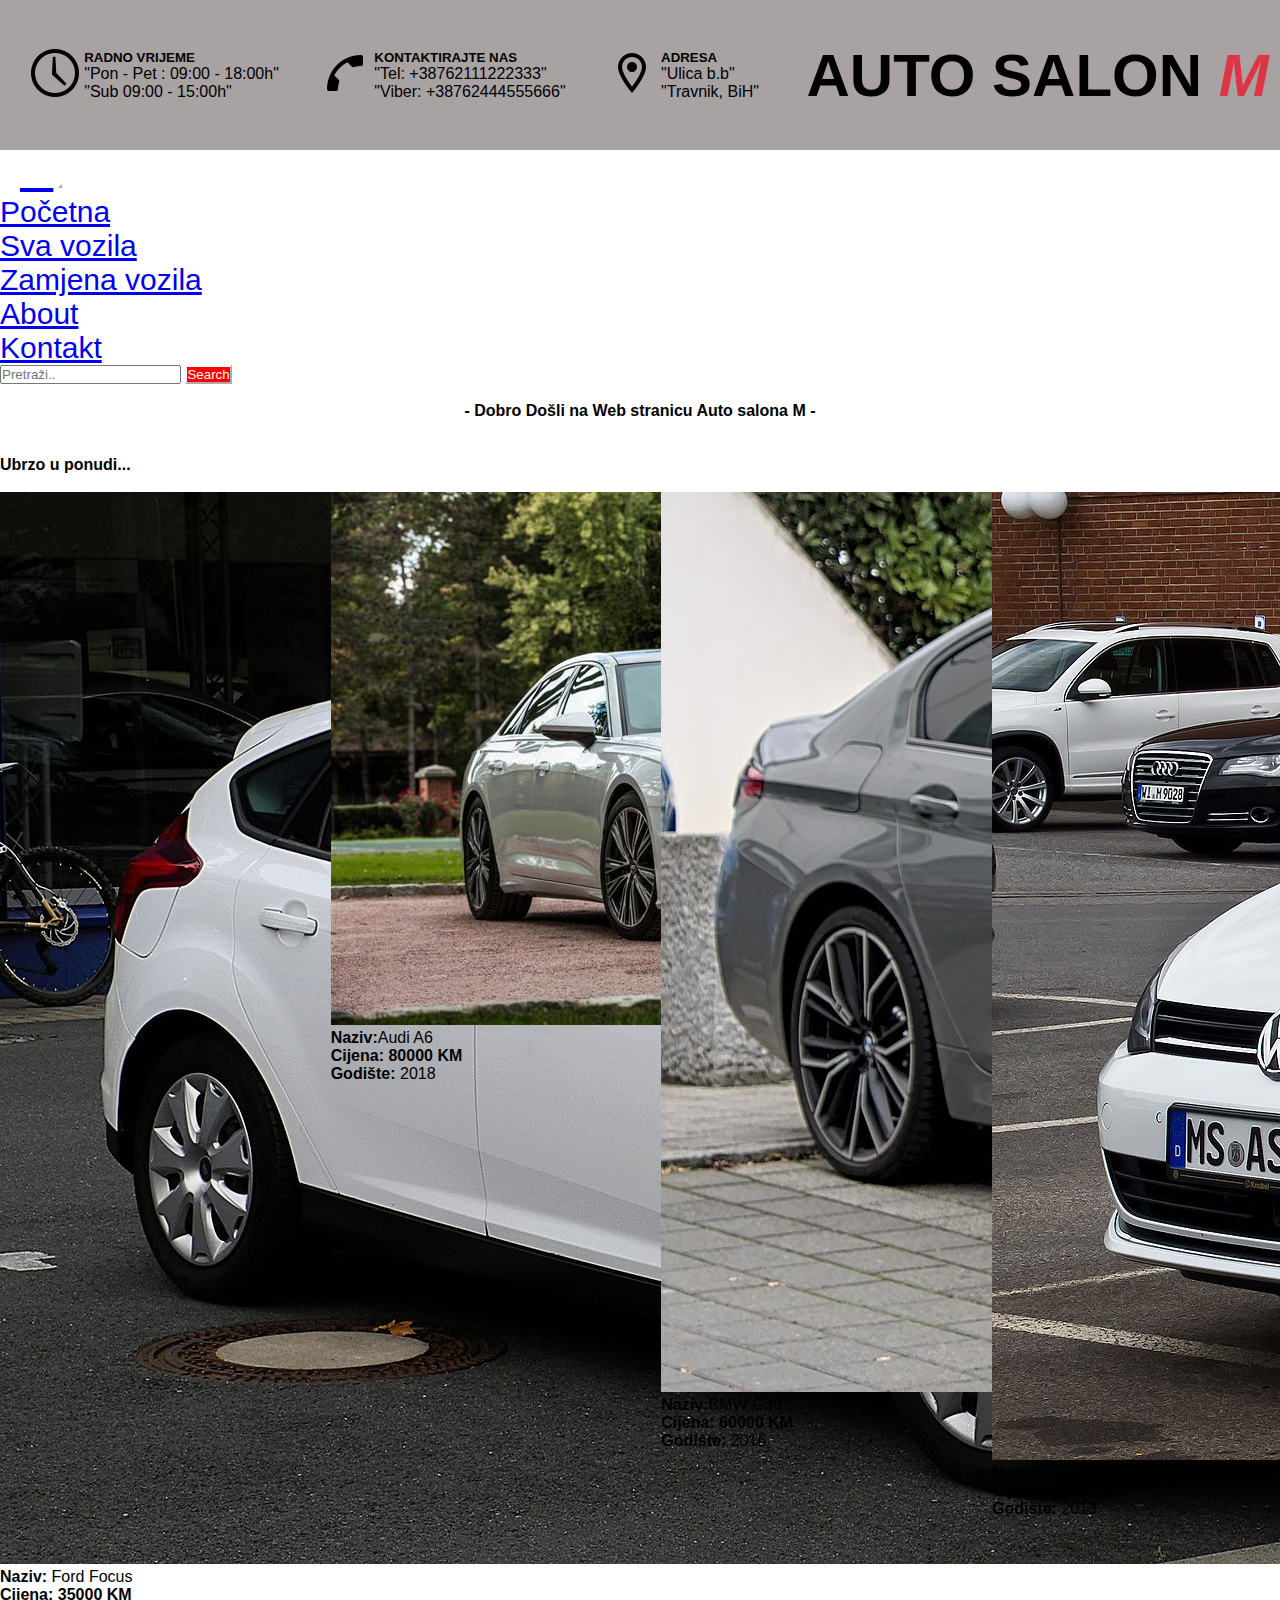
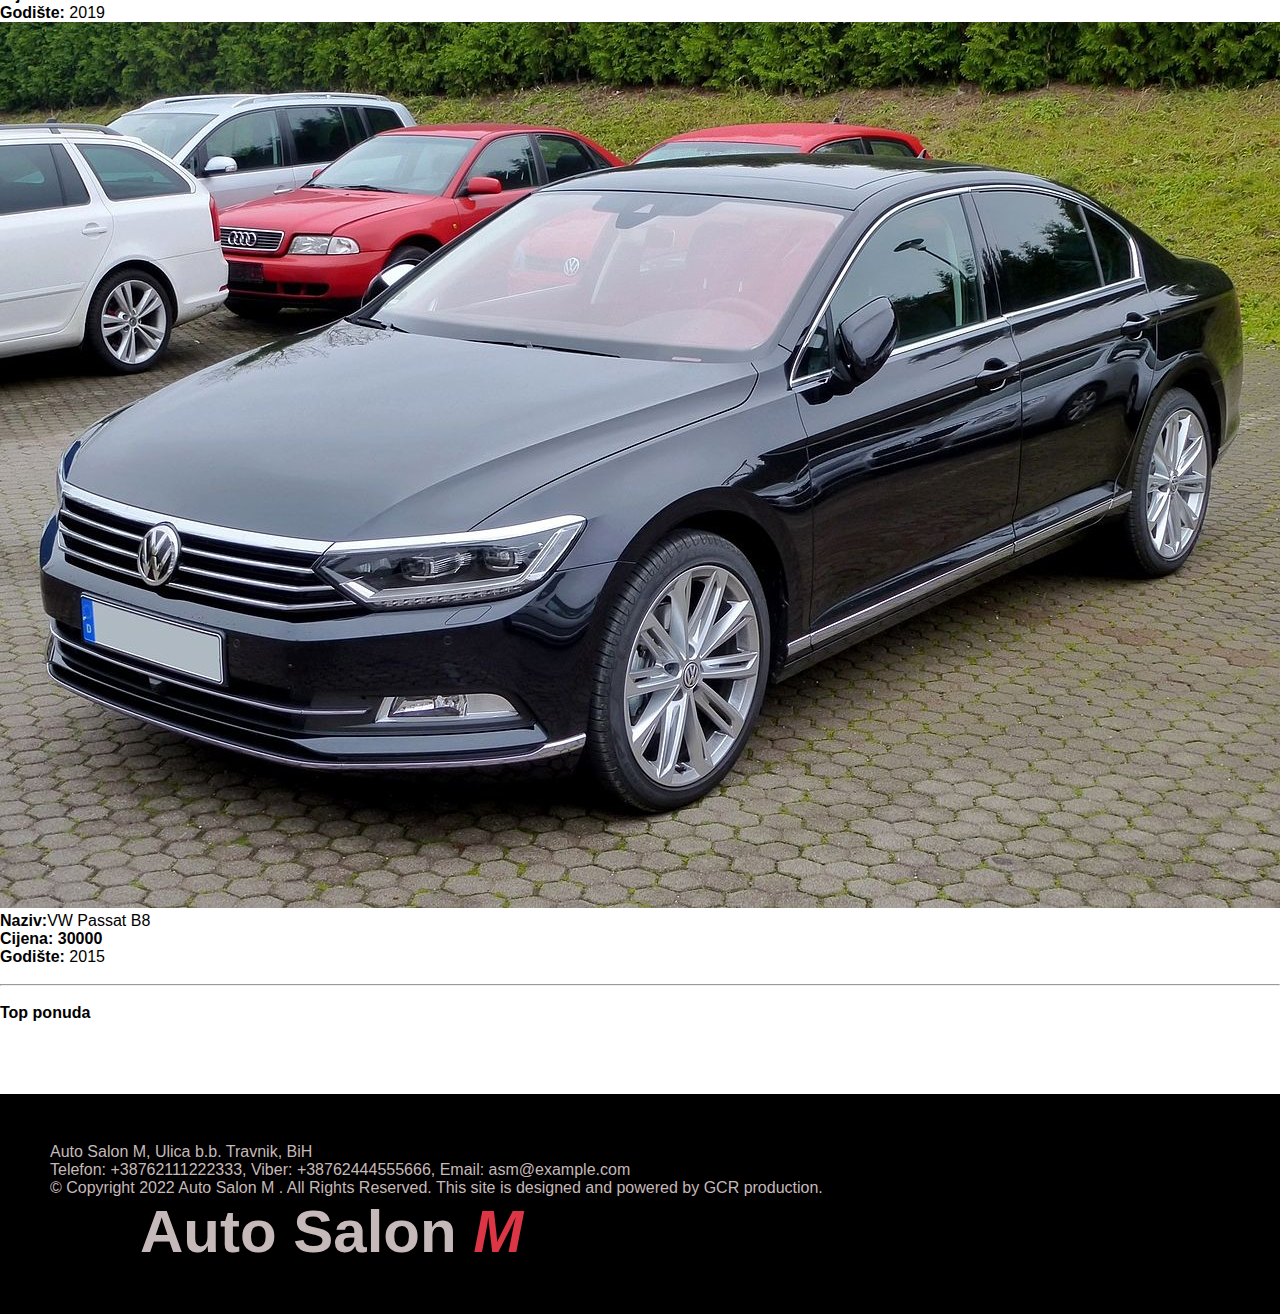
<file: html/mainpage.html>
<!DOCTYPE html>
<html lang="en">
<head>
    <meta charset="UTF-8">
    <meta http-equiv="X-UA-Compatible" content="IE=edge">
    <meta name="viewport" content="width=device-width, initial-scale=1.0">
    <title>Auto salon M</title>
    <link href="https://cdn.jsdelivr.net/npm/bootstrap@5.0.2/dist/css/bootstrap.min.css" rel="stylesheet" integrity="sha384-EVSTQN3/azprG1Anm3QDgpJLIm9Nao0Yz1ztcQTwFspd3yD65VohhpuuCOmLASjC" crossorigin="anonymous">
    <link rel="stylesheet" href="/css/mainpage_style.css">
</head>
<body>

    <div class="head">
        <div class="news">
            <div class="img1" style="margin-right: 5px;" >
                <img src="/img/icons8-clock-48.png" alt="time">
            </div>
            <div class="text">
                <h5>RADNO VRIJEME</h5>
                "Pon - Pet : 09:00 - 18:00h" <br>
                "Sub 09:00 - 15:00h"
            </div>
        </div>
        <div class="news">
            <div class="img1" style="margin-right: 5px;" >
                <img src="/img/icons8-call-48.png" alt="time">
            </div>
            <div class="text">
                <h5>KONTAKTIRAJTE NAS</h5>
                "Tel: +38762111222333" <br>
                "Viber: +38762444555666"
            </div>
        </div>
        <div class="news">
            <div class="img2" style="margin-right: 5px;" >
                <img src="/img/icons8-location-48.png" alt="time">
            </div>
            <div class="text">
                <h5>ADRESA</h5>
                "Ulica b.b" <br>
                "Travnik, BiH"
            </div>
        </div>
        <div class="news2">
               <h3>AUTO SALON <i>M</i></h3>
               
        </div>
    </div>
    <div class="header">
        <nav class="navbar navbar-expand-lg header-nav navbar-light bg-danger">
            <div class="container-fluid">
              <a class="navbar-brand" href="#"><i id="i">M</i></a>
              <button class="navbar-toggler" type="button" data-bs-toggle="collapse" data-bs-target="#navbarupportedContent" aria-controls="navbarScroll" aria-expanded="false" aria-label="Toggle navigation">
                <span></span>
                <span></span>
                <span></span>
              </button>
              <div class="collapse navbar-collapse justify-content-between" id="navbarupportedContent">
                <ul class="navbar-nav ml-auto mb-2 mb-lg-0">
                  <li class="nav-item">
                    <a class="nav-link" aria-current="page" href="#">Početna</a>
                  </li>
                  <li class="nav-item">
                    <a class="nav-link" href="#">Sva vozila</a>
                  </li>
                  <li class="nav-item">
                    <a class="nav-link" href="#">Zamjena vozila</a>
                  </li>
                  <li class="nav-item">
                    <a class="nav-link" href="/html/about.html" >About</a>
                  </li>
                  <li class="nav-item me-5">
                    <a class="nav-link" href="/html/contacts.html">Kontakt</a>
                  </li>
                </ul>
                <form class="d-flex">
                    <input class="form-control me-2 " type="search" placeholder="Pretraži.." aria-label="Search">
                    <button class="btn btn-outline-success" type="submit" onclick="showCars()">Search</button>
                  </form>
              </div>
            </div>
          </nav>
          <br>
    </div>
    <div class="alert alert-dark" role="alert">
      <h4>- Dobro Došli na Web stranicu Auto salona M - </h4> 
    </div>
    <div class="container px-4">
      <div class="row gx-5">
        <div class="col">
         <div class="p-3 border bg-light" id="pretraga"><h4 style="font-weight:bold;">Rezultati pretrage</h4></div>
        </div>
      </div>
    </div>
    <br>
    <div class="RezultatiPretrage" style="display: flex;"></div>
    <a class="btn btn-primary" id="buttons2" onclick="DeleteSearch()">Izbriši rezultate pretrage</a>
    <br>
    <div class="container px-4">
      <div class="row gx-5">
        <div class="col">
         <div class="p-3 border bg-light"><h4 style="font-weight:bold;">Ubrzo u ponudi...</h4></div>
        </div>
      </div>
    </div>
    <br>
    <div class="new_cars">
    <div class="card" style="width: 18rem;">
      <img src="/img/Ford_Focus_Trend_(III)_–_Frontansicht,_17._September_2011,_Ratingen.jpg" class="card-img-top" alt="...">
      <div class="card-body">
        <p class="card-text"><b>Naziv:</b> Ford Focus <br> <b>Cijena: 35000 KM</b> <br> <b>Godište: </b>2019</p>   
      </div>
    </div>
    <div class="card" style="width: 18rem;">
      <img src="/img/2018_Audi_A6_Sport_40_TDi_S-A_2.0.jpg" class="card-img-top" alt="...">
      <div class="card-body">
        <p class="card-text"><b>Naziv:</b>Audi A6 <br> <b>Cijena: 80000 KM</b> <br> <b>Godište: </b>2018</p>   
      </div>
    </div>
    <div class="card" style="width: 18rem;">
      <img src="/img/BMW_G30_FL_IMG_5351.jpg" class="card-img-top" alt="...">
      <div class="card-body">
        <p class="card-text"><b>Naziv:</b>BMW G30 <br> <b>Cijena: 60000 KM</b> <br> <b>Godište: </b>2016</p>   
      </div>
    </div>
    <div class="card" style="width: 18rem;">
      <img src="/img/VW_Golf_2.0_TDI_BlueMotion_Technology_Highline_(VII)_–_Frontansicht,_28._Juli_2013,_Münster.jpg" class="card-img-top" alt="...">
      <div class="card-body">
        <p class="card-text"><b>Naziv:</b>Golf 7 <br> <b>Cijena: 15000 KM</b> <br> <b>Godište: </b>2013</p>   
      </div>
    </div>
    <div class="card" style="width: 18rem;">
      <img src="/img/VW_Passat_B8_Limousine_2.0_TDI_Highline.JPG" class="card-img-top" alt="...">
      <div class="card-body">
        <p class="card-text"><b>Naziv:</b>VW Passat B8 <br> <b>Cijena: 30000</b> <br> <b>Godište: </b>2015</p>   
      </div>
    </div>
  </div>
  <br>
  <hr>
  <br>
  <div class="container px-4">
    <div class="row gx-5">
      <div class="col">
       <div class="p-3 border bg-light"><h4 style="font-weight:bold;">Top ponuda</h4></div>
      </div>
    </div>
  </div>
  <br>
    <div class="ZaApi">
      </div>
    </div>
    
    <br>
    <br>
    <br>
    <div class="foter">
      <div class="main">
        <p id="pharagraph">Auto Salon M, Ulica b.b. Travnik, BiH <br>
          Telefon: +38762111222333, Viber: +38762444555666, Email: asm@example.com <br>
          © Copyright 2022 Auto Salon M . All Rights Reserved. This site is designed and powered by GCR production.
        </p>
        <h3 id="logo"> Auto Salon <i>M</i></h3>
      </div>
    </div>
    <script src="/js/main.js"></script>
    <script src="https://cdn.jsdelivr.net/npm/@popperjs/core@2.9.2/dist/umd/popper.min.js" integrity="sha384-IQsoLXl5PILFhosVNubq5LC7Qb9DXgDA9i+tQ8Zj3iwWAwPtgFTxbJ8NT4GN1R8p" crossorigin="anonymous"></script>
    <script src="https://cdn.jsdelivr.net/npm/bootstrap@5.0.2/dist/js/bootstrap.min.js" integrity="sha384-cVKIPhGWiC2Al4u+LWgxfKTRIcfu0JTxR+EQDz/bgldoEyl4H0zUF0QKbrJ0EcQF" crossorigin="anonymous"></script>
</body>
</html>
</file>
<file: css/mainpagestyle.css>
* {
    margin: 0%;
    padding: 0%;
    box-sizing: border-box;
    font-family: sans-serif;
}

.news {
    display:flex;
    align-items: center;
    margin-left: 20px;
}

.head {
    display: flex;
    flex-direction: row;
    flex-wrap: wrap;
    justify-content: space-around;
    align-items: center;
    width: 100%;
    height: 150px;
    background: rgb(168, 162, 162);
}

.news2 {
    display: flex;
    margin-left: 25px;
}

h3 {
    font-size: 60px;
    font-weight: bold;
}

i {
    color: #dc3545;
}

#i {
    color: white;
    font-weight: bold;
    margin-left: 20px;
}

h3 :hover {
    color: white;
}

.navbar-toggler {
    background-color: rgba(255, 255, 255, 10);
    border-color: white;
}

.navbar-collapse {
    flex-grow: 0;
}

li {
    font-size: 30px;
}

.btn {
    background-color: red;
    border-color: white;
    color: white;
}

.navbar-brand {
    font-size: 40px;
}

.alert {
    text-align: center;
}

.alert:hover {
    color: white;
    background-color: #dc3545;
}

.alert-dark {
    background-color: white;
}

.alert-dark:hover {
    color: white;
    background-color: #dc3545;
    border-color: #dc3545;
}
#ponudaTop {
    display: none;
}
.top {
    display: flex;
    flex-wrap: wrap;
    justify-content: center;
    flex-direction: row;
}

#ZaApi {
    display: flex;
    justify-content: space-evenly;
    flex-wrap: wrap;
}

.carousel-item {
    margin-right: 0%;
    float: right;
}

.new_cars {
    display: flex;
    justify-content: space-evenly;
    flex-wrap: wrap;
}

.foter {
    height: 200px;
    word-wrap: break-word;
    background-color: black;
    color: rgb(198, 185, 185);
    align-content: center;
    display: flex;
    justify-content:space-evenly;
    flex-wrap: wrap;
}

#pretraga {
    display: none;
}

.RezultatiPretrage {
    display: none;
    display: flex;
    justify-content: center;
    flex-wrap: wrap;
}

#buttons2 {
    display: none;
}

.contacts {
    display: flex;
    justify-content: space-between;
    flex-wrap: wrap;
    border: #dc3545;
    border-radius: 0px;
    border-width: 2px;
    border-style: solid
}

.map-responsive {
    display: flex;
    flex-wrap: wrap;
    overflow: hidden;
    border: #dc3545;
    border-width: 2px;
    border-radius: 0px;
    border-style: solid;
    border-top-color: white;
    border-bottom-color: white;
}

.c_data {
    border: #dc3545;
    border-width: 2px;
    border-radius: 0px;
    border-style: solid;
    border-top-color: white;
    border-bottom-color: white;
}

.social_network {
    border: #dc3545;
    border-width: 2px;
    border-radius: 0px;
    border-style: solid;
    border-top-color: white;
    border-bottom-color: white;
    display: flex;
    flex-wrap: wrap;
    flex-direction: column;
    align-items: center;
}

.bank {
    border: #dc3545;
    border-width: 2px;
    border-radius: 0px;
    border-style: solid;
    border-top-color: white;
    border-bottom-color: white;
}

.pharagraphs {
    display: flex;
    flex-wrap: wrap;
    border: #dc3545;
    border-width: 2px;
    border-radius: 0px;
    border-style: solid;
}

.History {
    text-align: justify;
}

.Profil {
    text-align: justify;
}

.search_results {
    display: flex;
    flex-wrap: wrap;
    justify-content: space-between;
    border: #dc3545;
    border-width: 2px;
    border-radius: 0px;
    border-style: solid;
}

.all {
    border: #dc3545;
    border-width: 2px;
    border-radius: 0px;
    border-style: solid;
    border-top-color: white;
    border-bottom-color: white;
}

#forApi {
    display: none;
    flex-direction: column;
    justify-content: space-evenly;
    flex-wrap: wrap;
    border: #dc3545;
    border-width: 2px;
    border-radius: 0px;
    border-style: solid;
    border-top-color: white;
    border-bottom-color: white;
}

.icons {
    display: flex;
    flex-wrap: wrap;
    flex-direction: column;
    align-items: center;
    justify-content: flex-end;
    border: #dc3545;
    border-width: 2px;
    border-radius: 0px;
    border-style: solid;
    border-top-color: white;
    border-bottom-color: white;
}

.pretraga2 {
    display: none;
}

.resultsOfSearch {
    display: none;
    flex-wrap: wrap;
    justify-content: center;
    flex-direction: column;
}

#buttons3 {
    display: none;
}

#pretraga2 {
    display: none;
}

.form_validation {
    display: flex;
    justify-content: center;
    flex-wrap: wrap;
    flex-direction: column;
    align-items: center;
    border: #dc3545;
    border-width: 2px;
    border-radius: 0px;
    border-style: solid;
}

.post-put {
    display: none;
    justify-content: center;
    flex-direction: column;
    align-items: center;
    border: #dc3545;
    border-width: 2px;
    border-radius: 0px;
    border-style: solid;
}

.post {
    display: none;
    flex-direction: column;
    align-items: center;
    justify-content: center;
    flex-wrap: wrap;
}

#put {
    display: none;
    justify-content: space-evenly;
    flex-wrap: wrap;
}

.forTipka {
    display: none;
    justify-content: center;
    align-content: center;
}

.onlyOne {
    display: none;
    justify-content: center;
    align-content: center;
}

#edits {
    display: none;
}

.edit {
    display: none;
    flex-wrap: wrap;
    justify-content: center;
    align-items: center;
}

.new_cars2 {
    display: flex;
    justify-content: space-evenly;
    align-content: center;
    flex-direction: column;
    flex-wrap: wrap;
}

.allc {
    display: flex;
    justify-content: space-between;
    flex-wrap: wrap;
}

@media only screen and (max-width: 412px) {
    .head {
        text-align: center;
        justify-content: center; 
    }
    h3 {
        font-size: 40px;
        margin-left: 0px;
    }
    .foter {
       height: fit-content;
    }
    #logo {
       margin-left: 0px;
    }
    .new_cars {
       justify-content: center;
    }
    .news {
        display: none;
    }
    .map-responsive {
       margin-left: 0px;
    }
}

@media only screen and (min-width: 413px) and (max-width: 960px) {
    .head {
        text-align: center;
        justify-content: center;
    }
    h3 {
        font-size: 40px;
        margin-left: 0px;
    }
    .new_cars2 {
        justify-content: center;
        align-items: center;
    }
    .news {
        display: none;
    }
}
</file>
<file: css/mainpage_style.css>
* {
    margin: 0%;
    padding: 0%;
    box-sizing: border-box;
    font-family: sans-serif;
}
.news {
    display:flex;
    align-items: center;
    margin-left: 20px;
}

.head {
    display: flex;
    flex-direction: row;
    flex-wrap: wrap;
    justify-content: space-around;
    align-items: center;
    width: 100%;
    height: 150px;
    background: rgb(168, 162, 162);
}
.news2 {
    display: flex;
    margin-left: 25px;
}
h3 {
    font-size: 60px;
    font-weight: bold;
}
i {
    color: #dc3545;
}
#i {
    color: white;
    font-weight: bold;
    margin-left: 20px;
}
h3 :hover {
    color: white;
}
.navbar-toggler {
    background-color: rgba(255, 255, 255, 10);
    border-color: white;
}
.navbar-collapse {
    flex-grow:0;
}
li {
    font-size: 30px;
}
.btn {
    background-color: red;
    border-color: white;
    color: white;
}
.navbar-brand {
    font-size: 40px;
}
.alert{
    text-align: center;
}
.alert:hover {
    color: white;
    background-color: #dc3545;
}
.alert-dark {
    background-color: white;
}
.alert-dark:hover {
    color: white;
    background-color: #dc3545;
    border-color: #dc3545;
}
.ZaApi {
    display: flex;
    justify-content: space-evenly;
    flex-wrap: wrap;
}
.carousel-item {
    margin-right: 0%;
    float: right;
}
.new_cars {
    display: flex;
    justify-content: space-between;
    flex-wrap: wrap;
}
.foter {
    height: 220px;
    background-color: black;
    display: flex;
}
.main {
    color: rgb(198, 185, 185);
    display: flex;
    justify-content: space-between;
    flex-wrap: wrap;
    align-content: center;
    margin-left: 50px;
}
#logo {
    margin-left: 90px;
}
.overlay {
    position:fixed;
    top: 0px;
    left: 0px;
    width: 100vw;
    height: 100vh;
    background: rgba((0), 0, 0, 0.7);
    z-index:1;
    display: none;
}
#pretraga {
    display:none;
}
.RezultatiPretrage {
    display:none;
    display: flex;
    justify-content: center;
    flex-wrap: wrap;
}
#buttons2 {
    display: none;
}
.contacts {
    display: flex;
    justify-content:space-between;
    flex-wrap: wrap;
    border: #dc3545;
    border-radius: 0px;
    border-width: 2px;
    border-style: solid

}
.map-responsive{
    display:flex;
    flex-wrap: wrap;
    overflow:hidden;
    border: #dc3545;
    border-width: 2px;
    border-radius: 0px;
    border-style: solid;
    border-top-color: white;
    border-bottom-color: white; 
}
.c_data{
    border: #dc3545;
    border-width: 2px;
    border-radius: 0px;
    border-style: solid;
    border-top-color: white;
    border-bottom-color: white;
}
.social_network{
    border: #dc3545;
    border-width: 2px;
    border-radius: 0px;
    border-style: solid;
    border-top-color: white;
    border-bottom-color: white;
    display: flex;
    flex-wrap: wrap;
    flex-direction: column;
    align-items: center;
}
.bank {
    border: #dc3545;
    border-width: 2px;
    border-radius: 0px;
    border-style: solid;
    border-top-color: white;
    border-bottom-color: white;
}
.pharagraphs {
    display: flex;
    flex-wrap: wrap;
    border: #dc3545;
    border-width: 2px;
    border-radius: 0px;
    border-style: solid;
}
.History{
    text-align: justify;
}
.Profil {
    text-align: justify;
}
@media only screen and (max-width: 412px) {
   .head {
        
        text-align: center;
        justify-content: center; 
   }
   h3 {
        font-size: 40px;
        margin-left: 0px;
   }
   .foter {
       height: 300px;
   }
   #logo {
       margin-left: 0px;
   }
   .new_cars {
       justify-content: center;
   }
   .news {
        display: none;
   }
   .map-responsive {
       margin-left: 0px;
   }
}
</file>
<file: css/stilovi2.css>
* {
    margin: 0%;
    padding: 0%;
    box-sizing: border-box;
    font-family: sans-serif;
}
.news {
    display:flex;
    align-items: center;
    margin-left: 20px;
}

.head {
    display: flex;
    flex-direction: row;
    flex-wrap: wrap;
    justify-content: space-around;
    align-items: center;
    width: 100%;
    height: 150px;
    background: rgb(168, 162, 162);
}
.news2 {
    display: flex;
    margin-left: 25px;
}
h3 {
    font-size: 60px;
    font-weight: bold;
}
i {
    color: #dc3545;
}
#i {
    color: white;
    font-weight: bold;
    margin-left: 20px;
}
h3 :hover {
    color: white;
}
.navbar-toggler {
    background-color: rgba(255, 255, 255, 10);
    border-color: white;
}
.navbar-collapse {
    flex-grow:0;
}
li {
    font-size: 20px;
}
.btn {
    background-color: red;
    border-color: white;
    color: white;
}
.navbar-brand {
    font-size: 40px;
}
.alert{
    text-align: center;
}
.alert:hover {
    color: white;
    background-color: #dc3545;
}
.alert-dark {
    background-color: white;
}
.alert-dark:hover {
    color: white;
    background-color: #dc3545;
    border-color: #dc3545;
}
.ZaApi {
    display: flex;
    justify-content: space-evenly;
    flex-wrap: wrap;
}
.carousel-item {
    margin-right: 0%;
    float: right;
}
.new_cars {
    display: flex;
    justify-content: space-between;
    flex-wrap: wrap;
}
.foter {
    height: 220px;
    background-color: black;
    display: flex;
}
.main {
    color: rgb(198, 185, 185);
    display: flex;
    justify-content: space-between;
    flex-wrap: wrap;
    align-content: center;
    margin-left: 50px;
}
#logo {
    margin-left: 90px;
}
.overlay {
    position:fixed;
    top: 0px;
    left: 0px;
    width: 100vw;
    height: 100vh;
    background: rgba((0), 0, 0, 0.7);
    z-index:1;
    display: none;
}
#pretraga {
    display:none;
}
.RezultatiPretrage {
    display:none;
    display: flex;
    justify-content: center;
    flex-wrap: wrap;
}
#buttons2 {
    display: none;
}
@media only screen and (max-width: 412px) {
   .head {
        
        text-align: center;
        justify-content: center; 
   }
   h3 {
        font-size: 40px;
        margin-left: 0px;
   }
   .foter {
       height: 300px;
   }
   #logo {
       margin-left: 0px;
   }
   .new_cars {
       justify-content: center;
   }
   .news {
        display: none;
   }
}
</file>
